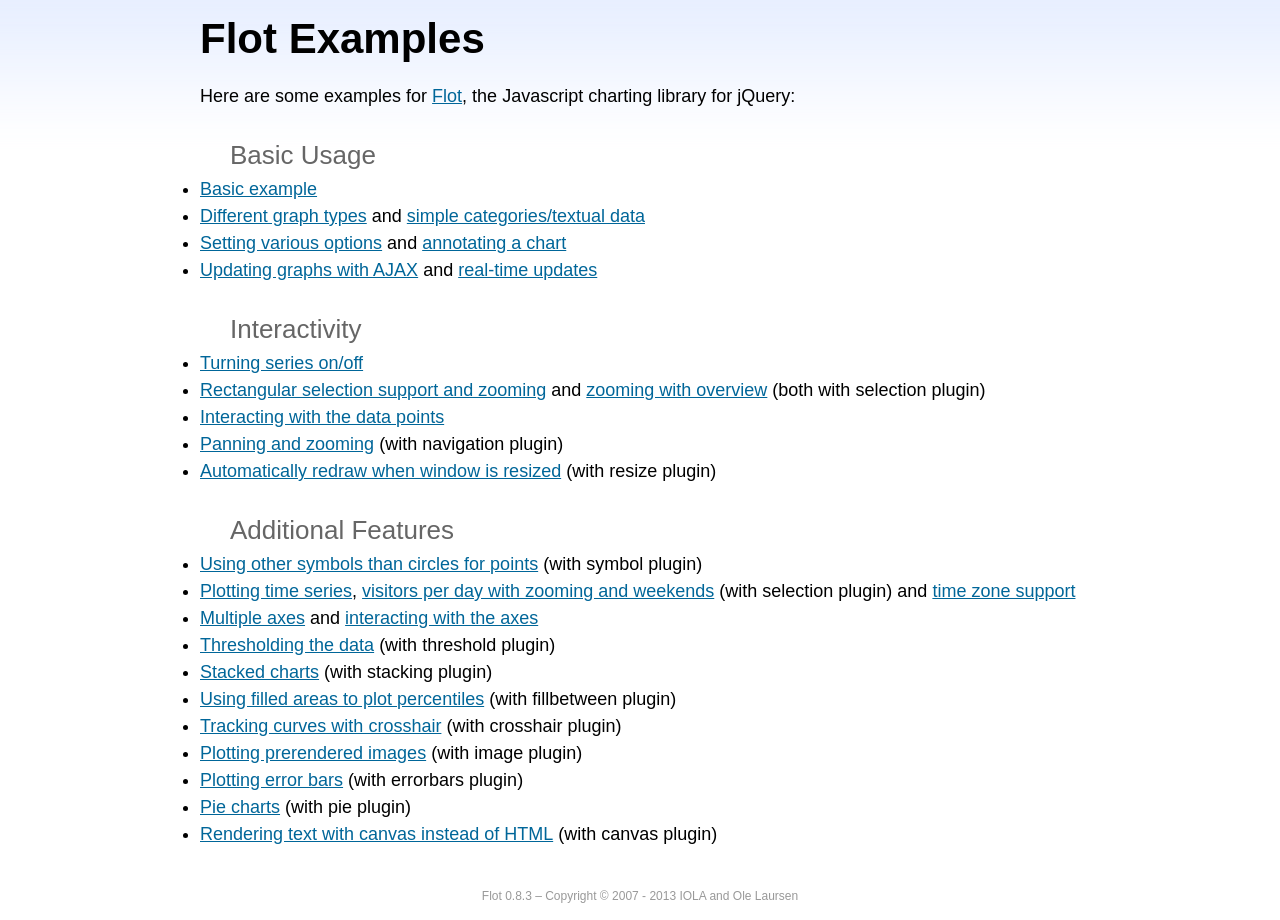
<file: src/main/webapp/res/libs/flot/examples/index.html>
<!DOCTYPE html PUBLIC "-//W3C//DTD HTML 4.01//EN" "http://www.w3.org/TR/html4/strict.dtd">
<html>
<head>
	<meta http-equiv="Content-Type" content="text/html; charset=utf-8">
	<title>Flot Examples</title>
	<link href="examples.css" rel="stylesheet" type="text/css">
	<style>

	h3 {
		margin-top: 30px;
		margin-bottom: 5px;
	}

	</style>
	<script language="javascript" type="text/javascript" src="../jquery.js"></script>
	<script language="javascript" type="text/javascript" src="../jquery.flot.js"></script>
	<script type="text/javascript">

	$(function() {

		// Add the Flot version string to the footer

		$("#footer").prepend("Flot " + $.plot.version + " &ndash; ");
	});

	</script>
</head>
<body>

	<div id="header">
		<h2>Flot Examples</h2>
	</div>

	<div id="content">

		<p>Here are some examples for <a href="http://www.flotcharts.org">Flot</a>, the Javascript charting library for jQuery:</p>

		<h3>Basic Usage</h3>

		<ul>
			<li><a href="basic-usage/index.html">Basic example</a></li>
			<li><a href="series-types/index.html">Different graph types</a> and <a href="categories/index.html">simple categories/textual data</a></li>
			<li><a href="basic-options/index.html">Setting various options</a> and <a href="annotating/index.html">annotating a chart</a></li>
			<li><a href="ajax/index.html">Updating graphs with AJAX</a> and <a href="realtime/index.html">real-time updates</a></li>
		</ul>

		<h3>Interactivity</h3>

		<ul>
			<li><a href="series-toggle/index.html">Turning series on/off</a></li>
			<li><a href="selection/index.html">Rectangular selection support and zooming</a> and <a href="zooming/index.html">zooming with overview</a> (both with selection plugin)</li>
			<li><a href="interacting/index.html">Interacting with the data points</a></li>
			<li><a href="navigate/index.html">Panning and zooming</a> (with navigation plugin)</li>
			<li><a href="resize/index.html">Automatically redraw when window is resized</a> (with resize plugin)</li>
		</ul>

		<h3>Additional Features</h3>

		<ul>
			<li><a href="symbols/index.html">Using other symbols than circles for points</a> (with symbol plugin)</li>
			<li><a href="axes-time/index.html">Plotting time series</a>, <a href="visitors/index.html">visitors per day with zooming and weekends</a> (with selection plugin) and <a href="axes-time-zones/index.html">time zone support</a></li>
			<li><a href="axes-multiple/index.html">Multiple axes</a> and <a href="axes-interacting/index.html">interacting with the axes</a></li>
			<li><a href="threshold/index.html">Thresholding the data</a> (with threshold plugin)</li>
			<li><a href="stacking/index.html">Stacked charts</a> (with stacking plugin)</li>
			<li><a href="percentiles/index.html">Using filled areas to plot percentiles</a> (with fillbetween plugin)</li>
			<li><a href="tracking/index.html">Tracking curves with crosshair</a> (with crosshair plugin)</li>
			<li><a href="image/index.html">Plotting prerendered images</a> (with image plugin)</li>
			<li><a href="series-errorbars/index.html">Plotting error bars</a> (with errorbars plugin)</li>
			<li><a href="series-pie/index.html">Pie charts</a> (with pie plugin)</li>
			<li><a href="canvas/index.html">Rendering text with canvas instead of HTML</a> (with canvas plugin)</li>
		</ul>

	</div>

	<div id="footer">
		Copyright &copy; 2007 - 2013 IOLA and Ole Laursen
	</div>

</body>
</html>
</file>
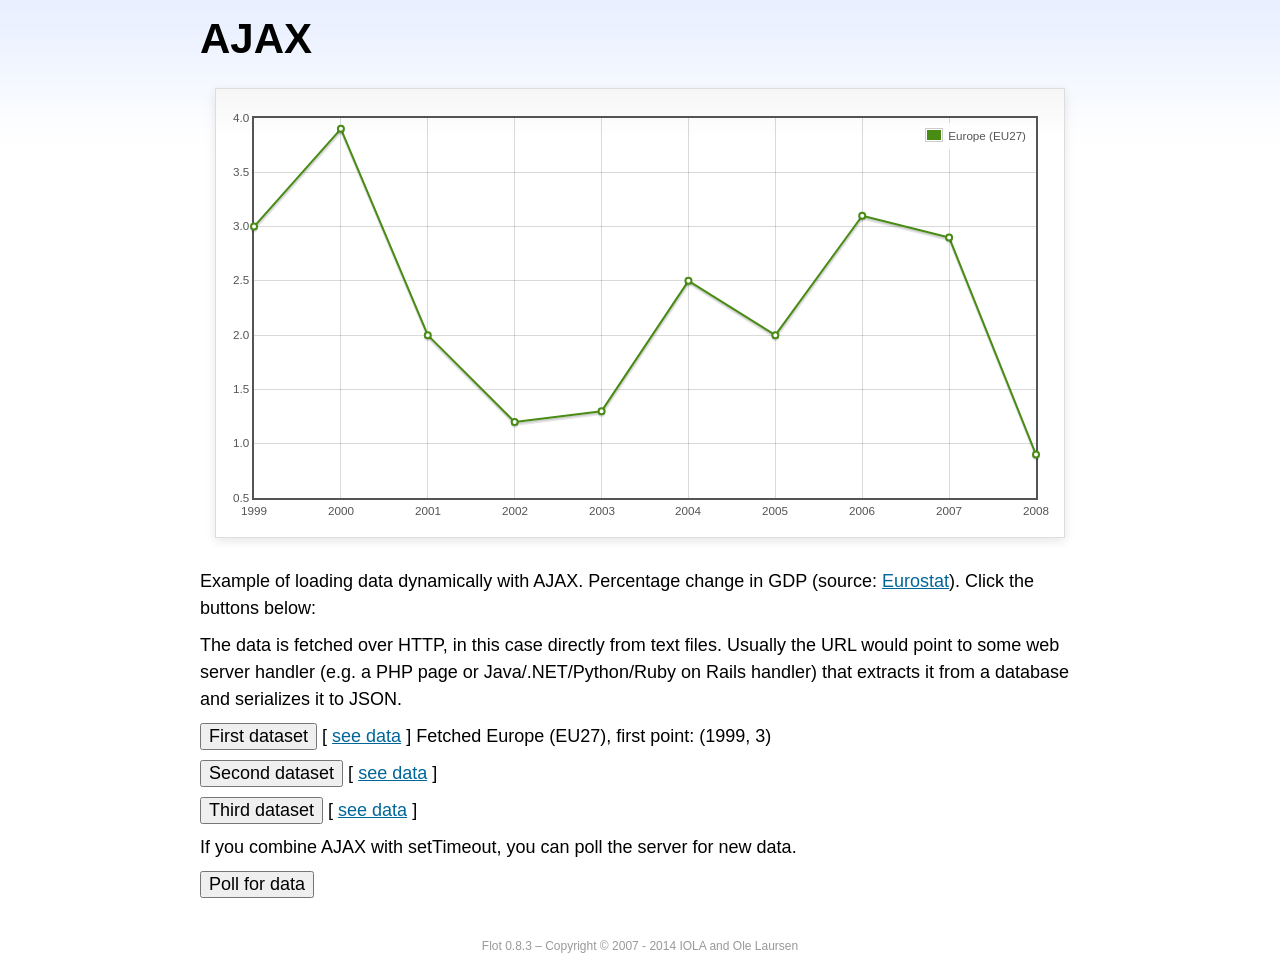
<file: src/main/webapp/res/libs/flot/examples/ajax/index.html>
<!DOCTYPE html PUBLIC "-//W3C//DTD HTML 4.01//EN" "http://www.w3.org/TR/html4/strict.dtd">
<html>
<head>
	<meta http-equiv="Content-Type" content="text/html; charset=utf-8">
	<title>Flot Examples: AJAX</title>
	<link href="../examples.css" rel="stylesheet" type="text/css">
	<!--[if lte IE 8]><script language="javascript" type="text/javascript" src="../../excanvas.min.js"></script><![endif]-->
	<script language="javascript" type="text/javascript" src="../../jquery.js"></script>
	<script language="javascript" type="text/javascript" src="../../jquery.flot.js"></script>
	<script type="text/javascript">

	$(function() {

		var options = {
			lines: {
				show: true
			},
			points: {
				show: true
			},
			xaxis: {
				tickDecimals: 0,
				tickSize: 1
			}
		};

		var data = [];

		$.plot("#placeholder", data, options);

		// Fetch one series, adding to what we already have

		var alreadyFetched = {};

		$("button.fetchSeries").click(function () {

			var button = $(this);

			// Find the URL in the link right next to us, then fetch the data

			var dataurl = button.siblings("a").attr("href");

			function onDataReceived(series) {

				// Extract the first coordinate pair; jQuery has parsed it, so
				// the data is now just an ordinary JavaScript object

				var firstcoordinate = "(" + series.data[0][0] + ", " + series.data[0][1] + ")";
				button.siblings("span").text("Fetched " + series.label + ", first point: " + firstcoordinate);

				// Push the new data onto our existing data array

				if (!alreadyFetched[series.label]) {
					alreadyFetched[series.label] = true;
					data.push(series);
				}

				$.plot("#placeholder", data, options);
			}

			$.ajax({
				url: dataurl,
				type: "GET",
				dataType: "json",
				success: onDataReceived
			});
		});

		// Initiate a recurring data update

		$("button.dataUpdate").click(function () {

			data = [];
			alreadyFetched = {};

			$.plot("#placeholder", data, options);

			var iteration = 0;

			function fetchData() {

				++iteration;

				function onDataReceived(series) {

					// Load all the data in one pass; if we only got partial
					// data we could merge it with what we already have.

					data = [ series ];
					$.plot("#placeholder", data, options);
				}

				// Normally we call the same URL - a script connected to a
				// database - but in this case we only have static example
				// files, so we need to modify the URL.

				$.ajax({
					url: "data-eu-gdp-growth-" + iteration + ".json",
					type: "GET",
					dataType: "json",
					success: onDataReceived
				});

				if (iteration < 5) {
					setTimeout(fetchData, 1000);
				} else {
					data = [];
					alreadyFetched = {};
				}
			}

			setTimeout(fetchData, 1000);
		});

		// Load the first series by default, so we don't have an empty plot

		$("button.fetchSeries:first").click();

		// Add the Flot version string to the footer

		$("#footer").prepend("Flot " + $.plot.version + " &ndash; ");
	});

	</script>
</head>
<body>

	<div id="header">
		<h2>AJAX</h2>
	</div>

	<div id="content">

		<div class="demo-container">
			<div id="placeholder" class="demo-placeholder"></div>
		</div>

		<p>Example of loading data dynamically with AJAX. Percentage change in GDP (source: <a href="http://epp.eurostat.ec.europa.eu/tgm/table.do?tab=table&init=1&plugin=1&language=en&pcode=tsieb020">Eurostat</a>). Click the buttons below:</p>

		<p>The data is fetched over HTTP, in this case directly from text files. Usually the URL would point to some web server handler (e.g. a PHP page or Java/.NET/Python/Ruby on Rails handler) that extracts it from a database and serializes it to JSON.</p>

		<p>
			<button class="fetchSeries">First dataset</button>
			[ <a href="data-eu-gdp-growth.json">see data</a> ]
			<span></span>
		</p>

		<p>
			<button class="fetchSeries">Second dataset</button>
			[ <a href="data-japan-gdp-growth.json">see data</a> ]
			<span></span>
		</p>

		<p>
			<button class="fetchSeries">Third dataset</button>
			[ <a href="data-usa-gdp-growth.json">see data</a> ]
			<span></span>
		</p>

		<p>If you combine AJAX with setTimeout, you can poll the server for new data.</p>

		<p>
			<button class="dataUpdate">Poll for data</button>
		</p>

	</div>

	<div id="footer">
		Copyright &copy; 2007 - 2014 IOLA and Ole Laursen
	</div>

</body>
</html>
</file>
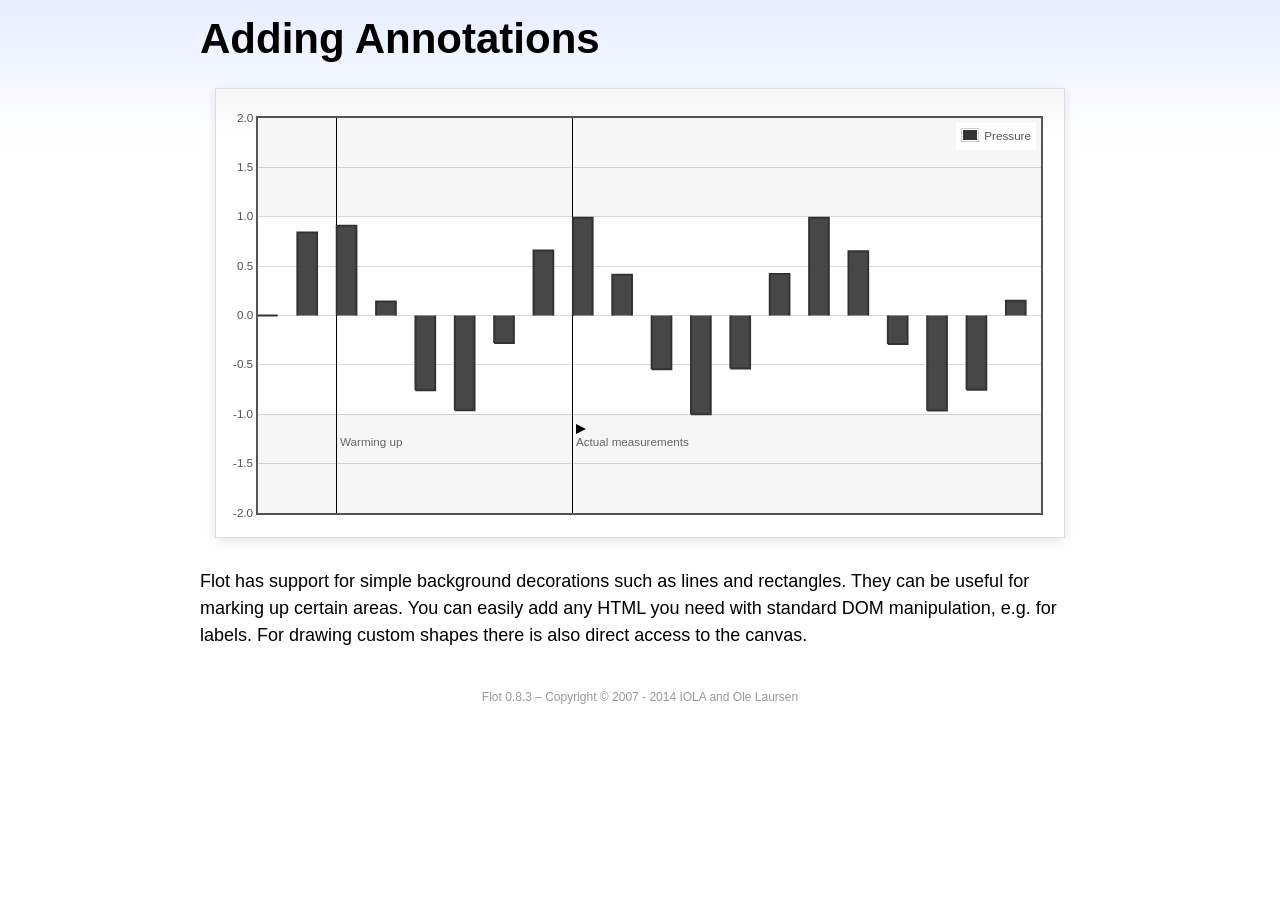
<file: src/main/webapp/res/libs/flot/examples/annotating/index.html>
<!DOCTYPE html PUBLIC "-//W3C//DTD HTML 4.01//EN" "http://www.w3.org/TR/html4/strict.dtd">
<html>
<head>
	<meta http-equiv="Content-Type" content="text/html; charset=utf-8">
	<title>Flot Examples: Adding Annotations</title>
	<link href="../examples.css" rel="stylesheet" type="text/css">
	<!--[if lte IE 8]><script language="javascript" type="text/javascript" src="../../excanvas.min.js"></script><![endif]-->
	<script language="javascript" type="text/javascript" src="../../jquery.js"></script>
	<script language="javascript" type="text/javascript" src="../../jquery.flot.js"></script>
	<script type="text/javascript">

	$(function() {

		var d1 = [];
		for (var i = 0; i < 20; ++i) {
			d1.push([i, Math.sin(i)]);
		}

		var data = [{ data: d1, label: "Pressure", color: "#333" }];

		var markings = [
			{ color: "#f6f6f6", yaxis: { from: 1 } },
			{ color: "#f6f6f6", yaxis: { to: -1 } },
			{ color: "#000", lineWidth: 1, xaxis: { from: 2, to: 2 } },
			{ color: "#000", lineWidth: 1, xaxis: { from: 8, to: 8 } }
		];

		var placeholder = $("#placeholder");

		var plot = $.plot(placeholder, data, {
			bars: { show: true, barWidth: 0.5, fill: 0.9 },
			xaxis: { ticks: [], autoscaleMargin: 0.02 },
			yaxis: { min: -2, max: 2 },
			grid: { markings: markings }
		});

		var o = plot.pointOffset({ x: 2, y: -1.2});

		// Append it to the placeholder that Flot already uses for positioning

		placeholder.append("<div style='position:absolute;left:" + (o.left + 4) + "px;top:" + o.top + "px;color:#666;font-size:smaller'>Warming up</div>");

		o = plot.pointOffset({ x: 8, y: -1.2});
		placeholder.append("<div style='position:absolute;left:" + (o.left + 4) + "px;top:" + o.top + "px;color:#666;font-size:smaller'>Actual measurements</div>");

		// Draw a little arrow on top of the last label to demonstrate canvas
		// drawing

		var ctx = plot.getCanvas().getContext("2d");
		ctx.beginPath();
		o.left += 4;
		ctx.moveTo(o.left, o.top);
		ctx.lineTo(o.left, o.top - 10);
		ctx.lineTo(o.left + 10, o.top - 5);
		ctx.lineTo(o.left, o.top);
		ctx.fillStyle = "#000";
		ctx.fill();

		// Add the Flot version string to the footer

		$("#footer").prepend("Flot " + $.plot.version + " &ndash; ");
	});

	</script>
</head>
<body>

	<div id="header">
		<h2>Adding Annotations</h2>
	</div>

	<div id="content">

		<div class="demo-container">
			<div id="placeholder" class="demo-placeholder"></div>
		</div>

		<p>Flot has support for simple background decorations such as lines and rectangles. They can be useful for marking up certain areas. You can easily add any HTML you need with standard DOM manipulation, e.g. for labels. For drawing custom shapes there is also direct access to the canvas.</p>

	</div>

	<div id="footer">
		Copyright &copy; 2007 - 2014 IOLA and Ole Laursen
	</div>

</body>
</html>
</file>
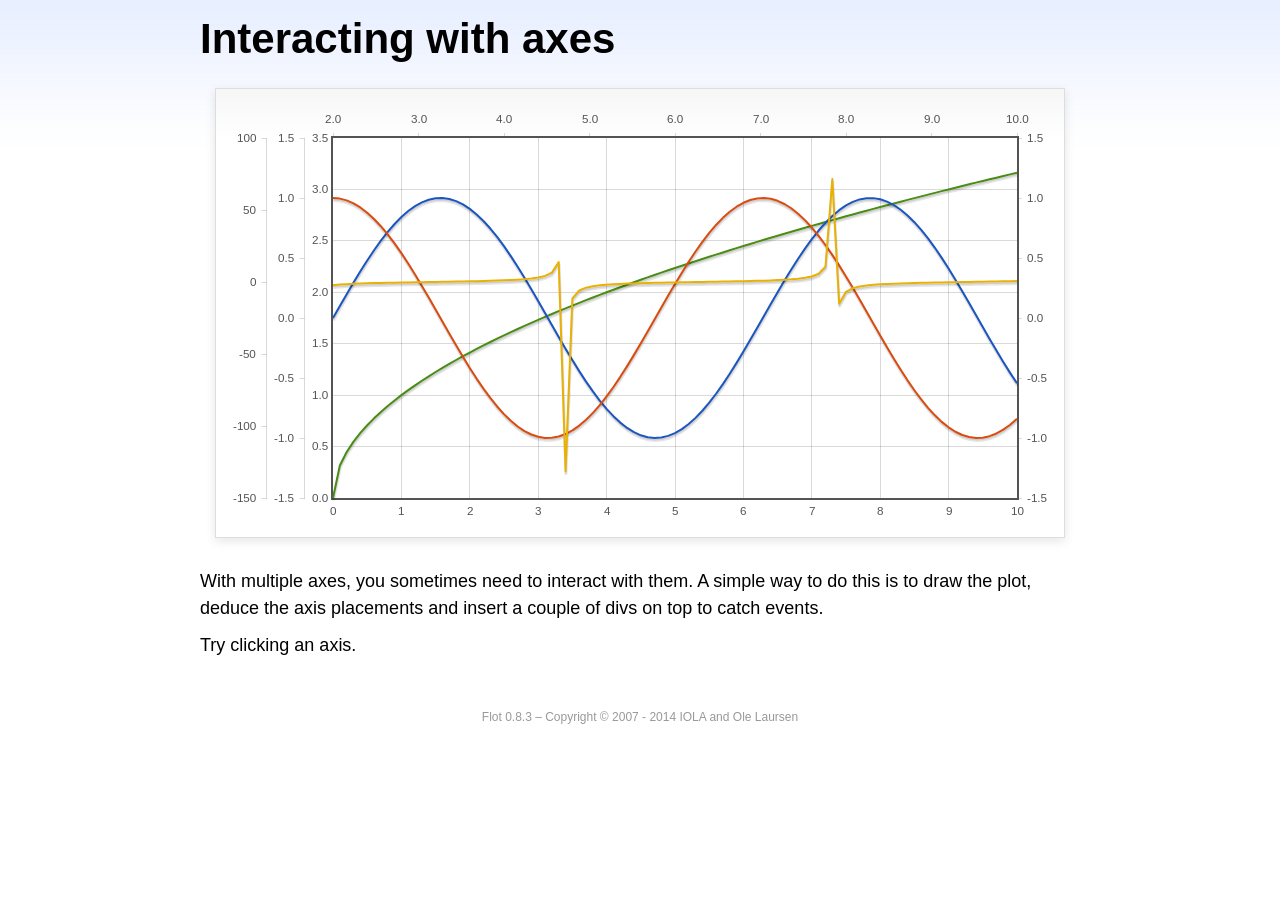
<file: src/main/webapp/res/libs/flot/examples/axes-interacting/index.html>
<!DOCTYPE html PUBLIC "-//W3C//DTD HTML 4.01//EN" "http://www.w3.org/TR/html4/strict.dtd">
<html>
<head>
	<meta http-equiv="Content-Type" content="text/html; charset=utf-8">
	<title>Flot Examples: Interacting with axes</title>
	<link href="../examples.css" rel="stylesheet" type="text/css">
	<!--[if lte IE 8]><script language="javascript" type="text/javascript" src="../../excanvas.min.js"></script><![endif]-->
	<script language="javascript" type="text/javascript" src="../../jquery.js"></script>
	<script language="javascript" type="text/javascript" src="../../jquery.flot.js"></script>
	<script type="text/javascript">

	$(function() {

		function generate(start, end, fn) {
			var res = [];
			for (var i = 0; i <= 100; ++i) {
				var x = start + i / 100 * (end - start);
				res.push([x, fn(x)]);
			}
			return res;
		}

		var data = [
			{ data: generate(0, 10, function (x) { return Math.sqrt(x);}), xaxis: 1, yaxis:1 },
			{ data: generate(0, 10, function (x) { return Math.sin(x);}), xaxis: 1, yaxis:2 },
			{ data: generate(0, 10, function (x) { return Math.cos(x);}), xaxis: 1, yaxis:3 },
			{ data: generate(2, 10, function (x) { return Math.tan(x);}), xaxis: 2, yaxis: 4 }
		];

		var plot = $.plot("#placeholder", data, {
			xaxes: [
				{ position: 'bottom' },
				{ position: 'top'}
			],
			yaxes: [
				{ position: 'left' },
				{ position: 'left' },
				{ position: 'right' },
				{ position: 'left' }
			]
		});

		// Create a div for each axis

		$.each(plot.getAxes(), function (i, axis) {
			if (!axis.show)
				return;

			var box = axis.box;

			$("<div class='axisTarget' style='position:absolute; left:" + box.left + "px; top:" + box.top + "px; width:" + box.width +  "px; height:" + box.height + "px'></div>")
				.data("axis.direction", axis.direction)
				.data("axis.n", axis.n)
				.css({ backgroundColor: "#f00", opacity: 0, cursor: "pointer" })
				.appendTo(plot.getPlaceholder())
				.hover(
					function () { $(this).css({ opacity: 0.10 }) },
					function () { $(this).css({ opacity: 0 }) }
				)
				.click(function () {
					$("#click").text("You clicked the " + axis.direction + axis.n + "axis!")
				});
		});

		// Add the Flot version string to the footer

		$("#footer").prepend("Flot " + $.plot.version + " &ndash; ");
	});

	</script>
</head>
<body>

	<div id="header">
		<h2>Interacting with axes</h2>
	</div>

	<div id="content">

		<div class="demo-container">
			<div id="placeholder" class="demo-placeholder"></div>
		</div>

		<p>With multiple axes, you sometimes need to interact with them. A simple way to do this is to draw the plot, deduce the axis placements and insert a couple of divs on top to catch events.</p>

		<p>Try clicking an axis.</p>

		<p id="click"></p>

	</div>

	<div id="footer">
		Copyright &copy; 2007 - 2014 IOLA and Ole Laursen
	</div>

</body>
</html>
</file>
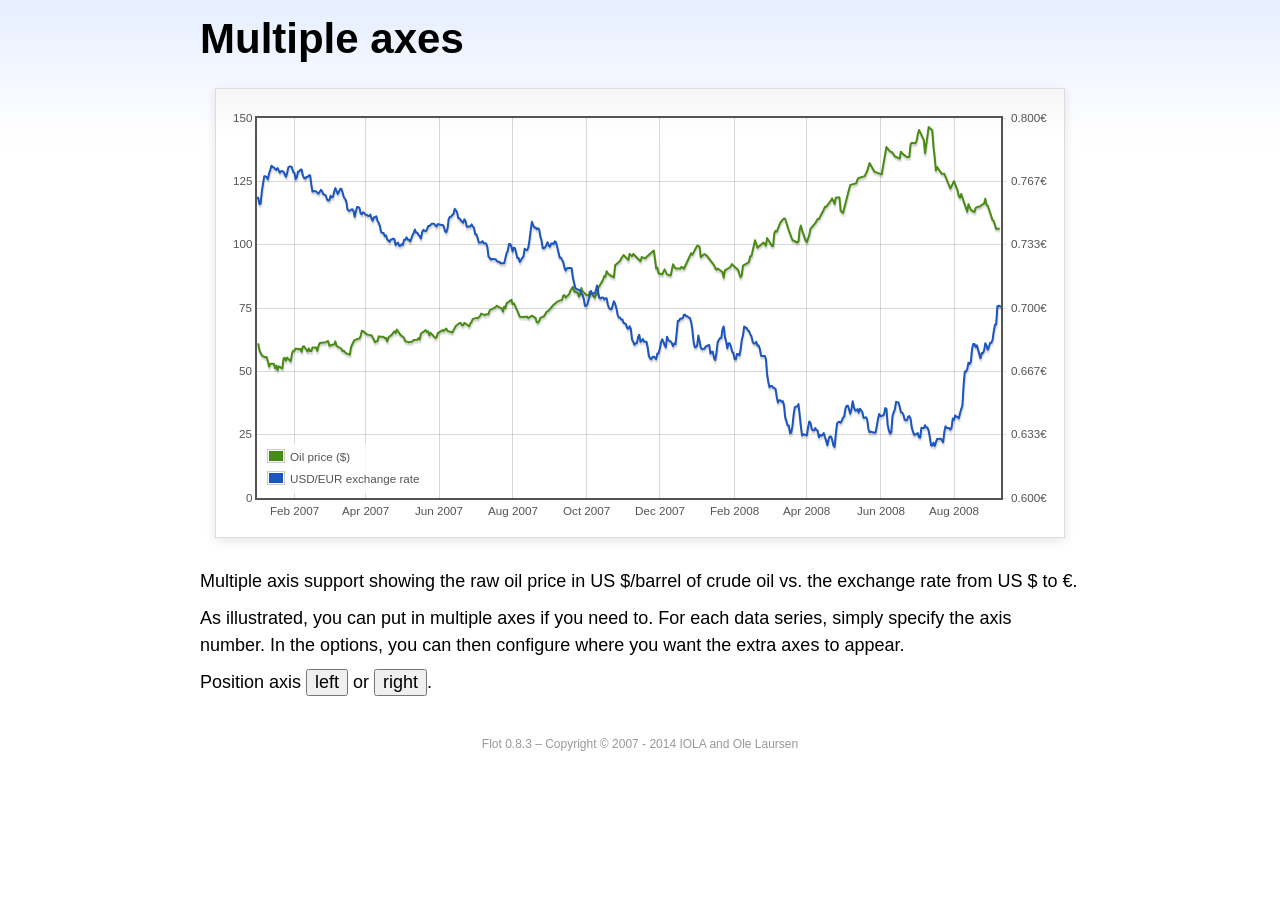
<file: src/main/webapp/res/libs/flot/examples/axes-multiple/index.html>
<!DOCTYPE html PUBLIC "-//W3C//DTD HTML 4.01//EN" "http://www.w3.org/TR/html4/strict.dtd">
<html>
<head>
	<meta http-equiv="Content-Type" content="text/html; charset=utf-8">
	<title>Flot Examples: Multiple Axes</title>
	<link href="../examples.css" rel="stylesheet" type="text/css">
	<!--[if lte IE 8]><script language="javascript" type="text/javascript" src="../../excanvas.min.js"></script><![endif]-->
	<script language="javascript" type="text/javascript" src="../../jquery.js"></script>
	<script language="javascript" type="text/javascript" src="../../jquery.flot.js"></script>
	<script language="javascript" type="text/javascript" src="../../jquery.flot.time.js"></script>
	<script type="text/javascript">

	$(function() {

		var oilprices = [[1167692400000,61.05], [1167778800000,58.32], [1167865200000,57.35], [1167951600000,56.31], [1168210800000,55.55], [1168297200000,55.64], [1168383600000,54.02], [1168470000000,51.88], [1168556400000,52.99], [1168815600000,52.99], [1168902000000,51.21], [1168988400000,52.24], [1169074800000,50.48], [1169161200000,51.99], [1169420400000,51.13], [1169506800000,55.04], [1169593200000,55.37], [1169679600000,54.23], [1169766000000,55.42], [1170025200000,54.01], [1170111600000,56.97], [1170198000000,58.14], [1170284400000,58.14], [1170370800000,59.02], [1170630000000,58.74], [1170716400000,58.88], [1170802800000,57.71], [1170889200000,59.71], [1170975600000,59.89], [1171234800000,57.81], [1171321200000,59.06], [1171407600000,58.00], [1171494000000,57.99], [1171580400000,59.39], [1171839600000,59.39], [1171926000000,58.07], [1172012400000,60.07], [1172098800000,61.14], [1172444400000,61.39], [1172530800000,61.46], [1172617200000,61.79], [1172703600000,62.00], [1172790000000,60.07], [1173135600000,60.69], [1173222000000,61.82], [1173308400000,60.05], [1173654000000,58.91], [1173740400000,57.93], [1173826800000,58.16], [1173913200000,57.55], [1173999600000,57.11], [1174258800000,56.59], [1174345200000,59.61], [1174518000000,61.69], [1174604400000,62.28], [1174860000000,62.91], [1174946400000,62.93], [1175032800000,64.03], [1175119200000,66.03], [1175205600000,65.87], [1175464800000,64.64], [1175637600000,64.38], [1175724000000,64.28], [1175810400000,64.28], [1176069600000,61.51], [1176156000000,61.89], [1176242400000,62.01], [1176328800000,63.85], [1176415200000,63.63], [1176674400000,63.61], [1176760800000,63.10], [1176847200000,63.13], [1176933600000,61.83], [1177020000000,63.38], [1177279200000,64.58], [1177452000000,65.84], [1177538400000,65.06], [1177624800000,66.46], [1177884000000,64.40], [1178056800000,63.68], [1178143200000,63.19], [1178229600000,61.93], [1178488800000,61.47], [1178575200000,61.55], [1178748000000,61.81], [1178834400000,62.37], [1179093600000,62.46], [1179180000000,63.17], [1179266400000,62.55], [1179352800000,64.94], [1179698400000,66.27], [1179784800000,65.50], [1179871200000,65.77], [1179957600000,64.18], [1180044000000,65.20], [1180389600000,63.15], [1180476000000,63.49], [1180562400000,65.08], [1180908000000,66.30], [1180994400000,65.96], [1181167200000,66.93], [1181253600000,65.98], [1181599200000,65.35], [1181685600000,66.26], [1181858400000,68.00], [1182117600000,69.09], [1182204000000,69.10], [1182290400000,68.19], [1182376800000,68.19], [1182463200000,69.14], [1182722400000,68.19], [1182808800000,67.77], [1182895200000,68.97], [1182981600000,69.57], [1183068000000,70.68], [1183327200000,71.09], [1183413600000,70.92], [1183586400000,71.81], [1183672800000,72.81], [1183932000000,72.19], [1184018400000,72.56], [1184191200000,72.50], [1184277600000,74.15], [1184623200000,75.05], [1184796000000,75.92], [1184882400000,75.57], [1185141600000,74.89], [1185228000000,73.56], [1185314400000,75.57], [1185400800000,74.95], [1185487200000,76.83], [1185832800000,78.21], [1185919200000,76.53], [1186005600000,76.86], [1186092000000,76.00], [1186437600000,71.59], [1186696800000,71.47], [1186956000000,71.62], [1187042400000,71.00], [1187301600000,71.98], [1187560800000,71.12], [1187647200000,69.47], [1187733600000,69.26], [1187820000000,69.83], [1187906400000,71.09], [1188165600000,71.73], [1188338400000,73.36], [1188511200000,74.04], [1188856800000,76.30], [1189116000000,77.49], [1189461600000,78.23], [1189548000000,79.91], [1189634400000,80.09], [1189720800000,79.10], [1189980000000,80.57], [1190066400000,81.93], [1190239200000,83.32], [1190325600000,81.62], [1190584800000,80.95], [1190671200000,79.53], [1190757600000,80.30], [1190844000000,82.88], [1190930400000,81.66], [1191189600000,80.24], [1191276000000,80.05], [1191362400000,79.94], [1191448800000,81.44], [1191535200000,81.22], [1191794400000,79.02], [1191880800000,80.26], [1191967200000,80.30], [1192053600000,83.08], [1192140000000,83.69], [1192399200000,86.13], [1192485600000,87.61], [1192572000000,87.40], [1192658400000,89.47], [1192744800000,88.60], [1193004000000,87.56], [1193090400000,87.56], [1193176800000,87.10], [1193263200000,91.86], [1193612400000,93.53], [1193698800000,94.53], [1193871600000,95.93], [1194217200000,93.98], [1194303600000,96.37], [1194476400000,95.46], [1194562800000,96.32], [1195081200000,93.43], [1195167600000,95.10], [1195426800000,94.64], [1195513200000,95.10], [1196031600000,97.70], [1196118000000,94.42], [1196204400000,90.62], [1196290800000,91.01], [1196377200000,88.71], [1196636400000,88.32], [1196809200000,90.23], [1196982000000,88.28], [1197241200000,87.86], [1197327600000,90.02], [1197414000000,92.25], [1197586800000,90.63], [1197846000000,90.63], [1197932400000,90.49], [1198018800000,91.24], [1198105200000,91.06], [1198191600000,90.49], [1198710000000,96.62], [1198796400000,96.00], [1199142000000,99.62], [1199314800000,99.18], [1199401200000,95.09], [1199660400000,96.33], [1199833200000,95.67], [1200351600000,91.90], [1200438000000,90.84], [1200524400000,90.13], [1200610800000,90.57], [1200956400000,89.21], [1201042800000,86.99], [1201129200000,89.85], [1201474800000,90.99], [1201561200000,91.64], [1201647600000,92.33], [1201734000000,91.75], [1202079600000,90.02], [1202166000000,88.41], [1202252400000,87.14], [1202338800000,88.11], [1202425200000,91.77], [1202770800000,92.78], [1202857200000,93.27], [1202943600000,95.46], [1203030000000,95.46], [1203289200000,101.74], [1203462000000,98.81], [1203894000000,100.88], [1204066800000,99.64], [1204153200000,102.59], [1204239600000,101.84], [1204498800000,99.52], [1204585200000,99.52], [1204671600000,104.52], [1204758000000,105.47], [1204844400000,105.15], [1205103600000,108.75], [1205276400000,109.92], [1205362800000,110.33], [1205449200000,110.21], [1205708400000,105.68], [1205967600000,101.84], [1206313200000,100.86], [1206399600000,101.22], [1206486000000,105.90], [1206572400000,107.58], [1206658800000,105.62], [1206914400000,101.58], [1207000800000,100.98], [1207173600000,103.83], [1207260000000,106.23], [1207605600000,108.50], [1207778400000,110.11], [1207864800000,110.14], [1208210400000,113.79], [1208296800000,114.93], [1208383200000,114.86], [1208728800000,117.48], [1208815200000,118.30], [1208988000000,116.06], [1209074400000,118.52], [1209333600000,118.75], [1209420000000,113.46], [1209592800000,112.52], [1210024800000,121.84], [1210111200000,123.53], [1210197600000,123.69], [1210543200000,124.23], [1210629600000,125.80], [1210716000000,126.29], [1211148000000,127.05], [1211320800000,129.07], [1211493600000,132.19], [1211839200000,128.85], [1212357600000,127.76], [1212703200000,138.54], [1212962400000,136.80], [1213135200000,136.38], [1213308000000,134.86], [1213653600000,134.01], [1213740000000,136.68], [1213912800000,135.65], [1214172000000,134.62], [1214258400000,134.62], [1214344800000,134.62], [1214431200000,139.64], [1214517600000,140.21], [1214776800000,140.00], [1214863200000,140.97], [1214949600000,143.57], [1215036000000,145.29], [1215381600000,141.37], [1215468000000,136.04], [1215727200000,146.40], [1215986400000,145.18], [1216072800000,138.74], [1216159200000,134.60], [1216245600000,129.29], [1216332000000,130.65], [1216677600000,127.95], [1216850400000,127.95], [1217282400000,122.19], [1217455200000,124.08], [1217541600000,125.10], [1217800800000,121.41], [1217887200000,119.17], [1217973600000,118.58], [1218060000000,120.02], [1218405600000,114.45], [1218492000000,113.01], [1218578400000,116.00], [1218751200000,113.77], [1219010400000,112.87], [1219096800000,114.53], [1219269600000,114.98], [1219356000000,114.98], [1219701600000,116.27], [1219788000000,118.15], [1219874400000,115.59], [1219960800000,115.46], [1220306400000,109.71], [1220392800000,109.35], [1220565600000,106.23], [1220824800000,106.34]];

		var exchangerates = [[1167606000000,0.7580], [1167692400000,0.7580], [1167778800000,0.75470], [1167865200000,0.75490], [1167951600000,0.76130], [1168038000000,0.76550], [1168124400000,0.76930], [1168210800000,0.76940], [1168297200000,0.76880], [1168383600000,0.76780], [1168470000000,0.77080], [1168556400000,0.77270], [1168642800000,0.77490], [1168729200000,0.77410], [1168815600000,0.77410], [1168902000000,0.77320], [1168988400000,0.77270], [1169074800000,0.77370], [1169161200000,0.77240], [1169247600000,0.77120], [1169334000000,0.7720], [1169420400000,0.77210], [1169506800000,0.77170], [1169593200000,0.77040], [1169679600000,0.7690], [1169766000000,0.77110], [1169852400000,0.7740], [1169938800000,0.77450], [1170025200000,0.77450], [1170111600000,0.7740], [1170198000000,0.77160], [1170284400000,0.77130], [1170370800000,0.76780], [1170457200000,0.76880], [1170543600000,0.77180], [1170630000000,0.77180], [1170716400000,0.77280], [1170802800000,0.77290], [1170889200000,0.76980], [1170975600000,0.76850], [1171062000000,0.76810], [1171148400000,0.7690], [1171234800000,0.7690], [1171321200000,0.76980], [1171407600000,0.76990], [1171494000000,0.76510], [1171580400000,0.76130], [1171666800000,0.76160], [1171753200000,0.76140], [1171839600000,0.76140], [1171926000000,0.76070], [1172012400000,0.76020], [1172098800000,0.76110], [1172185200000,0.76220], [1172271600000,0.76150], [1172358000000,0.75980], [1172444400000,0.75980], [1172530800000,0.75920], [1172617200000,0.75730], [1172703600000,0.75660], [1172790000000,0.75670], [1172876400000,0.75910], [1172962800000,0.75820], [1173049200000,0.75850], [1173135600000,0.76130], [1173222000000,0.76310], [1173308400000,0.76150], [1173394800000,0.760], [1173481200000,0.76130], [1173567600000,0.76270], [1173654000000,0.76270], [1173740400000,0.76080], [1173826800000,0.75830], [1173913200000,0.75750], [1173999600000,0.75620], [1174086000000,0.7520], [1174172400000,0.75120], [1174258800000,0.75120], [1174345200000,0.75170], [1174431600000,0.7520], [1174518000000,0.75110], [1174604400000,0.7480], [1174690800000,0.75090], [1174777200000,0.75310], [1174860000000,0.75310], [1174946400000,0.75270], [1175032800000,0.74980], [1175119200000,0.74930], [1175205600000,0.75040], [1175292000000,0.750], [1175378400000,0.74910], [1175464800000,0.74910], [1175551200000,0.74850], [1175637600000,0.74840], [1175724000000,0.74920], [1175810400000,0.74710], [1175896800000,0.74590], [1175983200000,0.74770], [1176069600000,0.74770], [1176156000000,0.74830], [1176242400000,0.74580], [1176328800000,0.74480], [1176415200000,0.7430], [1176501600000,0.73990], [1176588000000,0.73950], [1176674400000,0.73950], [1176760800000,0.73780], [1176847200000,0.73820], [1176933600000,0.73620], [1177020000000,0.73550], [1177106400000,0.73480], [1177192800000,0.73610], [1177279200000,0.73610], [1177365600000,0.73650], [1177452000000,0.73620], [1177538400000,0.73310], [1177624800000,0.73390], [1177711200000,0.73440], [1177797600000,0.73270], [1177884000000,0.73270], [1177970400000,0.73360], [1178056800000,0.73330], [1178143200000,0.73590], [1178229600000,0.73590], [1178316000000,0.73720], [1178402400000,0.7360], [1178488800000,0.7360], [1178575200000,0.7350], [1178661600000,0.73650], [1178748000000,0.73840], [1178834400000,0.73950], [1178920800000,0.74130], [1179007200000,0.73970], [1179093600000,0.73960], [1179180000000,0.73850], [1179266400000,0.73780], [1179352800000,0.73660], [1179439200000,0.740], [1179525600000,0.74110], [1179612000000,0.74060], [1179698400000,0.74050], [1179784800000,0.74140], [1179871200000,0.74310], [1179957600000,0.74310], [1180044000000,0.74380], [1180130400000,0.74430], [1180216800000,0.74430], [1180303200000,0.74430], [1180389600000,0.74340], [1180476000000,0.74290], [1180562400000,0.74420], [1180648800000,0.7440], [1180735200000,0.74390], [1180821600000,0.74370], [1180908000000,0.74370], [1180994400000,0.74290], [1181080800000,0.74030], [1181167200000,0.73990], [1181253600000,0.74180], [1181340000000,0.74680], [1181426400000,0.7480], [1181512800000,0.7480], [1181599200000,0.7490], [1181685600000,0.74940], [1181772000000,0.75220], [1181858400000,0.75150], [1181944800000,0.75020], [1182031200000,0.74720], [1182117600000,0.74720], [1182204000000,0.74620], [1182290400000,0.74550], [1182376800000,0.74490], [1182463200000,0.74670], [1182549600000,0.74580], [1182636000000,0.74270], [1182722400000,0.74270], [1182808800000,0.7430], [1182895200000,0.74290], [1182981600000,0.7440], [1183068000000,0.7430], [1183154400000,0.74220], [1183240800000,0.73880], [1183327200000,0.73880], [1183413600000,0.73690], [1183500000000,0.73450], [1183586400000,0.73450], [1183672800000,0.73450], [1183759200000,0.73520], [1183845600000,0.73410], [1183932000000,0.73410], [1184018400000,0.7340], [1184104800000,0.73240], [1184191200000,0.72720], [1184277600000,0.72640], [1184364000000,0.72550], [1184450400000,0.72580], [1184536800000,0.72580], [1184623200000,0.72560], [1184709600000,0.72570], [1184796000000,0.72470], [1184882400000,0.72430], [1184968800000,0.72440], [1185055200000,0.72350], [1185141600000,0.72350], [1185228000000,0.72350], [1185314400000,0.72350], [1185400800000,0.72620], [1185487200000,0.72880], [1185573600000,0.73010], [1185660000000,0.73370], [1185746400000,0.73370], [1185832800000,0.73240], [1185919200000,0.72970], [1186005600000,0.73170], [1186092000000,0.73150], [1186178400000,0.72880], [1186264800000,0.72630], [1186351200000,0.72630], [1186437600000,0.72420], [1186524000000,0.72530], [1186610400000,0.72640], [1186696800000,0.7270], [1186783200000,0.73120], [1186869600000,0.73050], [1186956000000,0.73050], [1187042400000,0.73180], [1187128800000,0.73580], [1187215200000,0.74090], [1187301600000,0.74540], [1187388000000,0.74370], [1187474400000,0.74240], [1187560800000,0.74240], [1187647200000,0.74150], [1187733600000,0.74190], [1187820000000,0.74140], [1187906400000,0.73770], [1187992800000,0.73550], [1188079200000,0.73150], [1188165600000,0.73150], [1188252000000,0.7320], [1188338400000,0.73320], [1188424800000,0.73460], [1188511200000,0.73280], [1188597600000,0.73230], [1188684000000,0.7340], [1188770400000,0.7340], [1188856800000,0.73360], [1188943200000,0.73510], [1189029600000,0.73460], [1189116000000,0.73210], [1189202400000,0.72940], [1189288800000,0.72660], [1189375200000,0.72660], [1189461600000,0.72540], [1189548000000,0.72420], [1189634400000,0.72130], [1189720800000,0.71970], [1189807200000,0.72090], [1189893600000,0.7210], [1189980000000,0.7210], [1190066400000,0.7210], [1190152800000,0.72090], [1190239200000,0.71590], [1190325600000,0.71330], [1190412000000,0.71050], [1190498400000,0.70990], [1190584800000,0.70990], [1190671200000,0.70930], [1190757600000,0.70930], [1190844000000,0.70760], [1190930400000,0.7070], [1191016800000,0.70490], [1191103200000,0.70120], [1191189600000,0.70110], [1191276000000,0.70190], [1191362400000,0.70460], [1191448800000,0.70630], [1191535200000,0.70890], [1191621600000,0.70770], [1191708000000,0.70770], [1191794400000,0.70770], [1191880800000,0.70910], [1191967200000,0.71180], [1192053600000,0.70790], [1192140000000,0.70530], [1192226400000,0.7050], [1192312800000,0.70550], [1192399200000,0.70550], [1192485600000,0.70450], [1192572000000,0.70510], [1192658400000,0.70510], [1192744800000,0.70170], [1192831200000,0.70], [1192917600000,0.69950], [1193004000000,0.69940], [1193090400000,0.70140], [1193176800000,0.70360], [1193263200000,0.70210], [1193349600000,0.70020], [1193436000000,0.69670], [1193522400000,0.6950], [1193612400000,0.6950], [1193698800000,0.69390], [1193785200000,0.6940], [1193871600000,0.69220], [1193958000000,0.69190], [1194044400000,0.69140], [1194130800000,0.68940], [1194217200000,0.68910], [1194303600000,0.69040], [1194390000000,0.6890], [1194476400000,0.68340], [1194562800000,0.68230], [1194649200000,0.68070], [1194735600000,0.68150], [1194822000000,0.68150], [1194908400000,0.68470], [1194994800000,0.68590], [1195081200000,0.68220], [1195167600000,0.68270], [1195254000000,0.68370], [1195340400000,0.68230], [1195426800000,0.68220], [1195513200000,0.68220], [1195599600000,0.67920], [1195686000000,0.67460], [1195772400000,0.67350], [1195858800000,0.67310], [1195945200000,0.67420], [1196031600000,0.67440], [1196118000000,0.67390], [1196204400000,0.67310], [1196290800000,0.67610], [1196377200000,0.67610], [1196463600000,0.67850], [1196550000000,0.68180], [1196636400000,0.68360], [1196722800000,0.68230], [1196809200000,0.68050], [1196895600000,0.67930], [1196982000000,0.68490], [1197068400000,0.68330], [1197154800000,0.68250], [1197241200000,0.68250], [1197327600000,0.68160], [1197414000000,0.67990], [1197500400000,0.68130], [1197586800000,0.68090], [1197673200000,0.68680], [1197759600000,0.69330], [1197846000000,0.69330], [1197932400000,0.69450], [1198018800000,0.69440], [1198105200000,0.69460], [1198191600000,0.69640], [1198278000000,0.69650], [1198364400000,0.69560], [1198450800000,0.69560], [1198537200000,0.6950], [1198623600000,0.69480], [1198710000000,0.69280], [1198796400000,0.68870], [1198882800000,0.68240], [1198969200000,0.67940], [1199055600000,0.67940], [1199142000000,0.68030], [1199228400000,0.68550], [1199314800000,0.68240], [1199401200000,0.67910], [1199487600000,0.67830], [1199574000000,0.67850], [1199660400000,0.67850], [1199746800000,0.67970], [1199833200000,0.680], [1199919600000,0.68030], [1200006000000,0.68050], [1200092400000,0.6760], [1200178800000,0.6770], [1200265200000,0.6770], [1200351600000,0.67360], [1200438000000,0.67260], [1200524400000,0.67640], [1200610800000,0.68210], [1200697200000,0.68310], [1200783600000,0.68420], [1200870000000,0.68420], [1200956400000,0.68870], [1201042800000,0.69030], [1201129200000,0.68480], [1201215600000,0.68240], [1201302000000,0.67880], [1201388400000,0.68140], [1201474800000,0.68140], [1201561200000,0.67970], [1201647600000,0.67690], [1201734000000,0.67650], [1201820400000,0.67330], [1201906800000,0.67290], [1201993200000,0.67580], [1202079600000,0.67580], [1202166000000,0.6750], [1202252400000,0.6780], [1202338800000,0.68330], [1202425200000,0.68560], [1202511600000,0.69030], [1202598000000,0.68960], [1202684400000,0.68960], [1202770800000,0.68820], [1202857200000,0.68790], [1202943600000,0.68620], [1203030000000,0.68520], [1203116400000,0.68230], [1203202800000,0.68130], [1203289200000,0.68130], [1203375600000,0.68220], [1203462000000,0.68020], [1203548400000,0.68020], [1203634800000,0.67840], [1203721200000,0.67480], [1203807600000,0.67470], [1203894000000,0.67470], [1203980400000,0.67480], [1204066800000,0.67330], [1204153200000,0.6650], [1204239600000,0.66110], [1204326000000,0.65830], [1204412400000,0.6590], [1204498800000,0.6590], [1204585200000,0.65810], [1204671600000,0.65780], [1204758000000,0.65740], [1204844400000,0.65320], [1204930800000,0.65020], [1205017200000,0.65140], [1205103600000,0.65140], [1205190000000,0.65070], [1205276400000,0.6510], [1205362800000,0.64890], [1205449200000,0.64240], [1205535600000,0.64060], [1205622000000,0.63820], [1205708400000,0.63820], [1205794800000,0.63410], [1205881200000,0.63440], [1205967600000,0.63780], [1206054000000,0.64390], [1206140400000,0.64780], [1206226800000,0.64810], [1206313200000,0.64810], [1206399600000,0.64940], [1206486000000,0.64380], [1206572400000,0.63770], [1206658800000,0.63290], [1206745200000,0.63360], [1206831600000,0.63330], [1206914400000,0.63330], [1207000800000,0.6330], [1207087200000,0.63710], [1207173600000,0.64030], [1207260000000,0.63960], [1207346400000,0.63640], [1207432800000,0.63560], [1207519200000,0.63560], [1207605600000,0.63680], [1207692000000,0.63570], [1207778400000,0.63540], [1207864800000,0.6320], [1207951200000,0.63320], [1208037600000,0.63280], [1208124000000,0.63310], [1208210400000,0.63420], [1208296800000,0.63210], [1208383200000,0.63020], [1208469600000,0.62780], [1208556000000,0.63080], [1208642400000,0.63240], [1208728800000,0.63240], [1208815200000,0.63070], [1208901600000,0.62770], [1208988000000,0.62690], [1209074400000,0.63350], [1209160800000,0.63920], [1209247200000,0.640], [1209333600000,0.64010], [1209420000000,0.63960], [1209506400000,0.64070], [1209592800000,0.64230], [1209679200000,0.64290], [1209765600000,0.64720], [1209852000000,0.64850], [1209938400000,0.64860], [1210024800000,0.64670], [1210111200000,0.64440], [1210197600000,0.64670], [1210284000000,0.65090], [1210370400000,0.64780], [1210456800000,0.64610], [1210543200000,0.64610], [1210629600000,0.64680], [1210716000000,0.64490], [1210802400000,0.6470], [1210888800000,0.64610], [1210975200000,0.64520], [1211061600000,0.64220], [1211148000000,0.64220], [1211234400000,0.64250], [1211320800000,0.64140], [1211407200000,0.63660], [1211493600000,0.63460], [1211580000000,0.6350], [1211666400000,0.63460], [1211752800000,0.63460], [1211839200000,0.63430], [1211925600000,0.63460], [1212012000000,0.63790], [1212098400000,0.64160], [1212184800000,0.64420], [1212271200000,0.64310], [1212357600000,0.64310], [1212444000000,0.64350], [1212530400000,0.6440], [1212616800000,0.64730], [1212703200000,0.64690], [1212789600000,0.63860], [1212876000000,0.63560], [1212962400000,0.6340], [1213048800000,0.63460], [1213135200000,0.6430], [1213221600000,0.64520], [1213308000000,0.64670], [1213394400000,0.65060], [1213480800000,0.65040], [1213567200000,0.65030], [1213653600000,0.64810], [1213740000000,0.64510], [1213826400000,0.6450], [1213912800000,0.64410], [1213999200000,0.64140], [1214085600000,0.64090], [1214172000000,0.64090], [1214258400000,0.64280], [1214344800000,0.64310], [1214431200000,0.64180], [1214517600000,0.63710], [1214604000000,0.63490], [1214690400000,0.63330], [1214776800000,0.63340], [1214863200000,0.63380], [1214949600000,0.63420], [1215036000000,0.6320], [1215122400000,0.63180], [1215208800000,0.6370], [1215295200000,0.63680], [1215381600000,0.63680], [1215468000000,0.63830], [1215554400000,0.63710], [1215640800000,0.63710], [1215727200000,0.63550], [1215813600000,0.6320], [1215900000000,0.62770], [1215986400000,0.62760], [1216072800000,0.62910], [1216159200000,0.62740], [1216245600000,0.62930], [1216332000000,0.63110], [1216418400000,0.6310], [1216504800000,0.63120], [1216591200000,0.63120], [1216677600000,0.63040], [1216764000000,0.62940], [1216850400000,0.63480], [1216936800000,0.63780], [1217023200000,0.63680], [1217109600000,0.63680], [1217196000000,0.63680], [1217282400000,0.6360], [1217368800000,0.6370], [1217455200000,0.64180], [1217541600000,0.64110], [1217628000000,0.64350], [1217714400000,0.64270], [1217800800000,0.64270], [1217887200000,0.64190], [1217973600000,0.64460], [1218060000000,0.64680], [1218146400000,0.64870], [1218232800000,0.65940], [1218319200000,0.66660], [1218405600000,0.66660], [1218492000000,0.66780], [1218578400000,0.67120], [1218664800000,0.67050], [1218751200000,0.67180], [1218837600000,0.67840], [1218924000000,0.68110], [1219010400000,0.68110], [1219096800000,0.67940], [1219183200000,0.68040], [1219269600000,0.67810], [1219356000000,0.67560], [1219442400000,0.67350], [1219528800000,0.67630], [1219615200000,0.67620], [1219701600000,0.67770], [1219788000000,0.68150], [1219874400000,0.68020], [1219960800000,0.6780], [1220047200000,0.67960], [1220133600000,0.68170], [1220220000000,0.68170], [1220306400000,0.68320], [1220392800000,0.68770], [1220479200000,0.69120], [1220565600000,0.69140], [1220652000000,0.70090], [1220738400000,0.70120], [1220824800000,0.7010], [1220911200000,0.70050]];

		function euroFormatter(v, axis) {
			return v.toFixed(axis.tickDecimals) + "€";
		}

		function doPlot(position) {
			$.plot("#placeholder", [
				{ data: oilprices, label: "Oil price ($)" },
				{ data: exchangerates, label: "USD/EUR exchange rate", yaxis: 2 }
			], {
				xaxes: [ { mode: "time" } ],
				yaxes: [ { min: 0 }, {
					// align if we are to the right
					alignTicksWithAxis: position == "right" ? 1 : null,
					position: position,
					tickFormatter: euroFormatter
				} ],
				legend: { position: "sw" }
			});
		}

		doPlot("right");

		$("button").click(function () {
			doPlot($(this).text());
		});

		// Add the Flot version string to the footer

		$("#footer").prepend("Flot " + $.plot.version + " &ndash; ");
	});

	</script>
</head>
<body>

	<div id="header">
		<h2>Multiple axes</h2>
	</div>

	<div id="content">

		<div class="demo-container">
			<div id="placeholder" class="demo-placeholder"></div>
		</div>

		<p>Multiple axis support showing the raw oil price in US $/barrel of crude oil vs. the exchange rate from US $ to €.</p>

		<p>As illustrated, you can put in multiple axes if you need to. For each data series, simply specify the axis number. In the options, you can then configure where you want the extra axes to appear.</p>

		<p>Position axis <button>left</button> or <button>right</button>.</p>

	</div>

	<div id="footer">
		Copyright &copy; 2007 - 2014 IOLA and Ole Laursen
	</div>

</body>
</html>
</file>
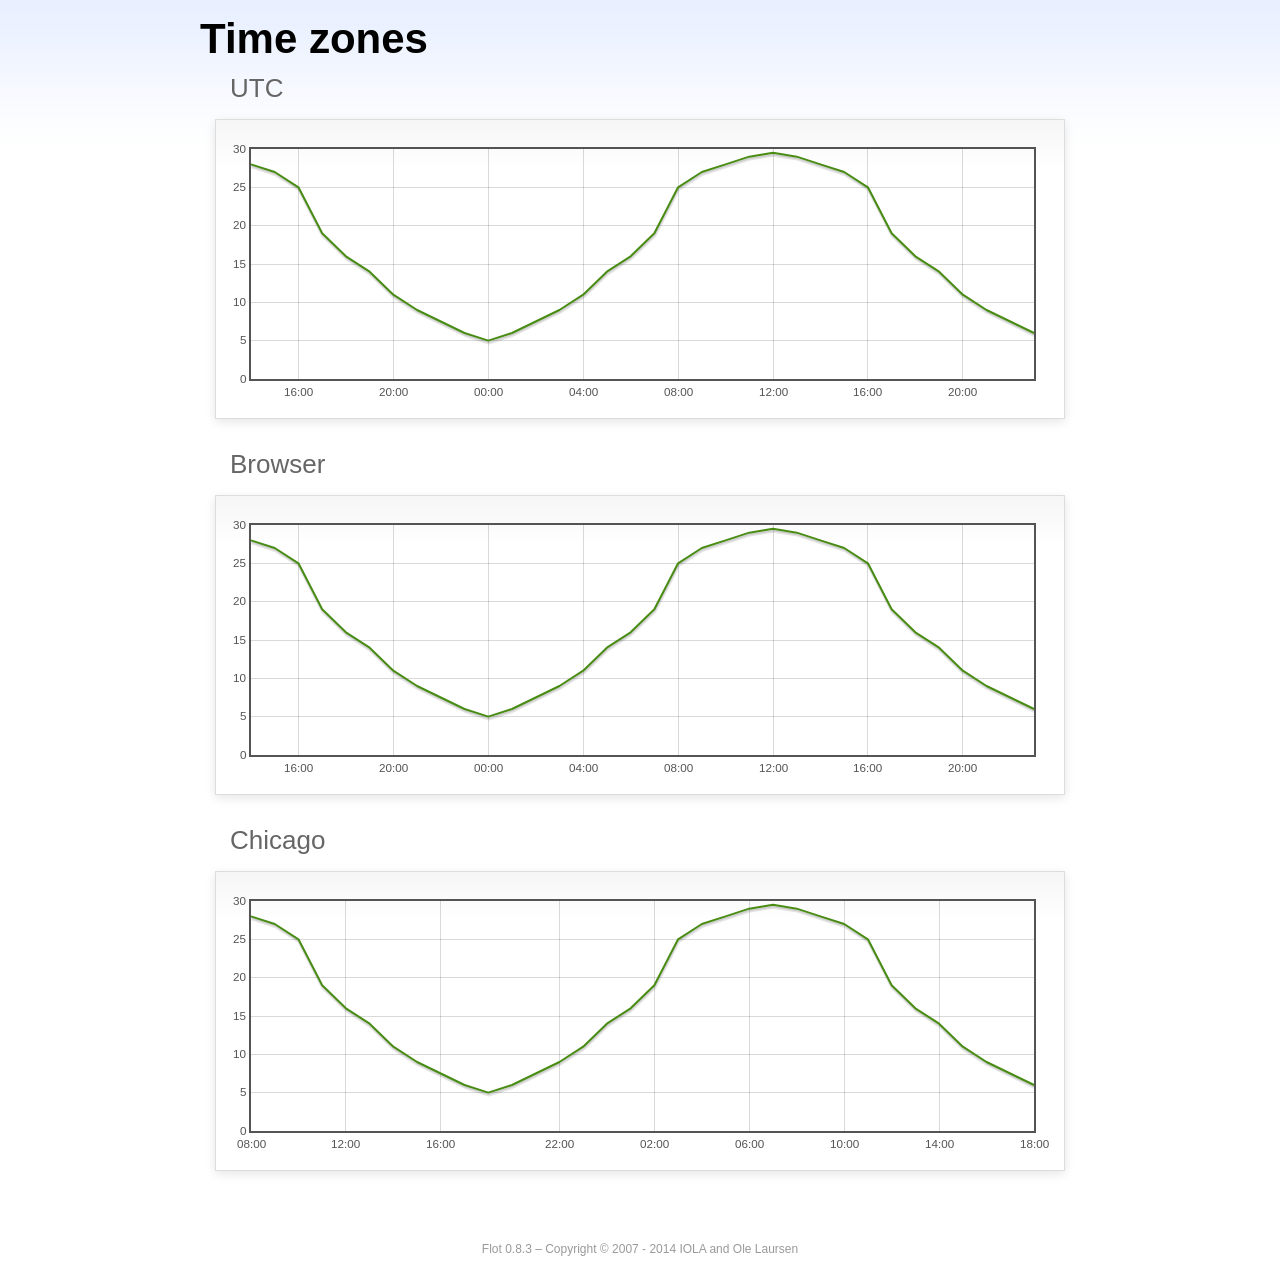
<file: src/main/webapp/res/libs/flot/examples/axes-time-zones/index.html>
<!DOCTYPE html PUBLIC "-//W3C//DTD HTML 4.01//EN" "http://www.w3.org/TR/html4/strict.dtd">
<html>
<head>
	<meta http-equiv="Content-Type" content="text/html; charset=utf-8">
	<title>Flot Examples: Time zones</title>
	<link href="../examples.css" rel="stylesheet" type="text/css">
	<!--[if lte IE 8]><script language="javascript" type="text/javascript" src="../../excanvas.min.js"></script><![endif]-->
	<script language="javascript" type="text/javascript" src="../../jquery.js"></script>
	<script language="javascript" type="text/javascript" src="../../jquery.flot.js"></script>
	<script language="javascript" type="text/javascript" src="../../jquery.flot.time.js"></script>
	<script language="javascript" type="text/javascript" src="date.js"></script>
	<script type="text/javascript">

	$(function() {

		timezoneJS.timezone.zoneFileBasePath = "tz";
		timezoneJS.timezone.defaultZoneFile = [];
		timezoneJS.timezone.init({async: false});

		var d = [
			[Date.UTC(2011, 2, 12, 14, 0, 0), 28],
			[Date.UTC(2011, 2, 12, 15, 0, 0), 27],
			[Date.UTC(2011, 2, 12, 16, 0, 0), 25],
			[Date.UTC(2011, 2, 12, 17, 0, 0), 19],
			[Date.UTC(2011, 2, 12, 18, 0, 0), 16],
			[Date.UTC(2011, 2, 12, 19, 0, 0), 14],
			[Date.UTC(2011, 2, 12, 20, 0, 0), 11],
			[Date.UTC(2011, 2, 12, 21, 0, 0), 9],
			[Date.UTC(2011, 2, 12, 22, 0, 0), 7.5],
			[Date.UTC(2011, 2, 12, 23, 0, 0), 6],
			[Date.UTC(2011, 2, 13, 0, 0, 0), 5],
			[Date.UTC(2011, 2, 13, 1, 0, 0), 6],
			[Date.UTC(2011, 2, 13, 2, 0, 0), 7.5],
			[Date.UTC(2011, 2, 13, 3, 0, 0), 9],
			[Date.UTC(2011, 2, 13, 4, 0, 0), 11],
			[Date.UTC(2011, 2, 13, 5, 0, 0), 14],
			[Date.UTC(2011, 2, 13, 6, 0, 0), 16],
			[Date.UTC(2011, 2, 13, 7, 0, 0), 19],
			[Date.UTC(2011, 2, 13, 8, 0, 0), 25],
			[Date.UTC(2011, 2, 13, 9, 0, 0), 27],
			[Date.UTC(2011, 2, 13, 10, 0, 0), 28],
			[Date.UTC(2011, 2, 13, 11, 0, 0), 29],
			[Date.UTC(2011, 2, 13, 12, 0, 0), 29.5],
			[Date.UTC(2011, 2, 13, 13, 0, 0), 29],
			[Date.UTC(2011, 2, 13, 14, 0, 0), 28],
			[Date.UTC(2011, 2, 13, 15, 0, 0), 27],
			[Date.UTC(2011, 2, 13, 16, 0, 0), 25],
			[Date.UTC(2011, 2, 13, 17, 0, 0), 19],
			[Date.UTC(2011, 2, 13, 18, 0, 0), 16],
			[Date.UTC(2011, 2, 13, 19, 0, 0), 14],
			[Date.UTC(2011, 2, 13, 20, 0, 0), 11],
			[Date.UTC(2011, 2, 13, 21, 0, 0), 9],
			[Date.UTC(2011, 2, 13, 22, 0, 0), 7.5],
			[Date.UTC(2011, 2, 13, 23, 0, 0), 6]
		];

		var plot = $.plot("#placeholderUTC", [d], {
			xaxis: {
				mode: "time"
			}
		});

		var plot = $.plot("#placeholderLocal", [d], {
			xaxis: {
				mode: "time",
				timezone: "browser"
			}
		});

		var plot = $.plot("#placeholderChicago", [d], {
			xaxis: {
				mode: "time",
				timezone: "America/Chicago"
			}
		});

		// Add the Flot version string to the footer

		$("#footer").prepend("Flot " + $.plot.version + " &ndash; ");
	});

	</script>
</head>
<body>

	<div id="header">
		<h2>Time zones</h2>
	</div>

	<div id="content">

		<h3>UTC</h3>
		<div class="demo-container" style="height: 300px;">
			<div id="placeholderUTC" class="demo-placeholder"></div>
		</div>

		<h3>Browser</h3>
		<div class="demo-container" style="height: 300px;">
			<div id="placeholderLocal" class="demo-placeholder"></div>
		</div>

		<h3>Chicago</h3>
		<div class="demo-container" style="height: 300px;">
			<div id="placeholderChicago" class="demo-placeholder"></div>
		</div>

	</div>

	<div id="footer">
		Copyright &copy; 2007 - 2014 IOLA and Ole Laursen
	</div>

</body>
</html>
</file>
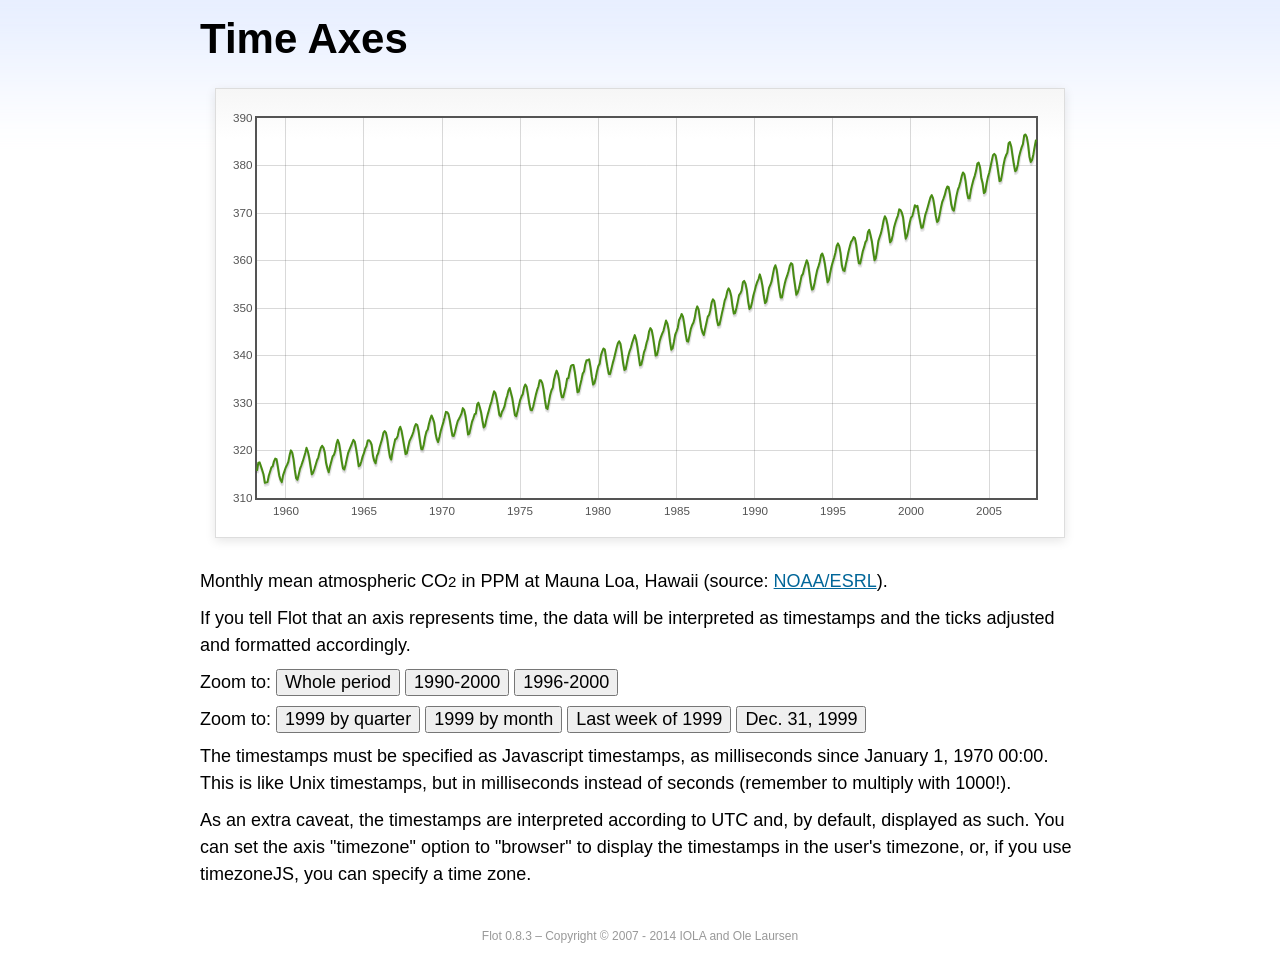
<file: src/main/webapp/res/libs/flot/examples/axes-time/index.html>
<!DOCTYPE html PUBLIC "-//W3C//DTD HTML 4.01//EN" "http://www.w3.org/TR/html4/strict.dtd">
<html>
<head>
	<meta http-equiv="Content-Type" content="text/html; charset=utf-8">
	<title>Flot Examples: Time Axes</title>
	<link href="../examples.css" rel="stylesheet" type="text/css">
	<!--[if lte IE 8]><script language="javascript" type="text/javascript" src="../../excanvas.min.js"></script><![endif]-->
	<script language="javascript" type="text/javascript" src="../../jquery.js"></script>
	<script language="javascript" type="text/javascript" src="../../jquery.flot.js"></script>
	<script language="javascript" type="text/javascript" src="../../jquery.flot.time.js"></script>
	<script type="text/javascript">

	$(function() {

		var d = [[-373597200000, 315.71], [-370918800000, 317.45], [-368326800000, 317.50], [-363056400000, 315.86], [-360378000000, 314.93], [-357699600000, 313.19], [-352429200000, 313.34], [-349837200000, 314.67], [-347158800000, 315.58], [-344480400000, 316.47], [-342061200000, 316.65], [-339382800000, 317.71], [-336790800000, 318.29], [-334112400000, 318.16], [-331520400000, 316.55], [-328842000000, 314.80], [-326163600000, 313.84], [-323571600000, 313.34], [-320893200000, 314.81], [-318301200000, 315.59], [-315622800000, 316.43], [-312944400000, 316.97], [-310438800000, 317.58], [-307760400000, 319.03], [-305168400000, 320.03], [-302490000000, 319.59], [-299898000000, 318.18], [-297219600000, 315.91], [-294541200000, 314.16], [-291949200000, 313.83], [-289270800000, 315.00], [-286678800000, 316.19], [-284000400000, 316.89], [-281322000000, 317.70], [-278902800000, 318.54], [-276224400000, 319.48], [-273632400000, 320.58], [-270954000000, 319.78], [-268362000000, 318.58], [-265683600000, 316.79], [-263005200000, 314.99], [-260413200000, 315.31], [-257734800000, 316.10], [-255142800000, 317.01], [-252464400000, 317.94], [-249786000000, 318.56], [-247366800000, 319.69], [-244688400000, 320.58], [-242096400000, 321.01], [-239418000000, 320.61], [-236826000000, 319.61], [-234147600000, 317.40], [-231469200000, 316.26], [-228877200000, 315.42], [-226198800000, 316.69], [-223606800000, 317.69], [-220928400000, 318.74], [-218250000000, 319.08], [-215830800000, 319.86], [-213152400000, 321.39], [-210560400000, 322.24], [-207882000000, 321.47], [-205290000000, 319.74], [-202611600000, 317.77], [-199933200000, 316.21], [-197341200000, 315.99], [-194662800000, 317.07], [-192070800000, 318.36], [-189392400000, 319.57], [-178938000000, 322.23], [-176259600000, 321.89], [-173667600000, 320.44], [-170989200000, 318.70], [-168310800000, 316.70], [-165718800000, 316.87], [-163040400000, 317.68], [-160448400000, 318.71], [-157770000000, 319.44], [-155091600000, 320.44], [-152672400000, 320.89], [-149994000000, 322.13], [-147402000000, 322.16], [-144723600000, 321.87], [-142131600000, 321.21], [-139453200000, 318.87], [-136774800000, 317.81], [-134182800000, 317.30], [-131504400000, 318.87], [-128912400000, 319.42], [-126234000000, 320.62], [-123555600000, 321.59], [-121136400000, 322.39], [-118458000000, 323.70], [-115866000000, 324.07], [-113187600000, 323.75], [-110595600000, 322.40], [-107917200000, 320.37], [-105238800000, 318.64], [-102646800000, 318.10], [-99968400000, 319.79], [-97376400000, 321.03], [-94698000000, 322.33], [-92019600000, 322.50], [-89600400000, 323.04], [-86922000000, 324.42], [-84330000000, 325.00], [-81651600000, 324.09], [-79059600000, 322.55], [-76381200000, 320.92], [-73702800000, 319.26], [-71110800000, 319.39], [-68432400000, 320.72], [-65840400000, 321.96], [-63162000000, 322.57], [-60483600000, 323.15], [-57978000000, 323.89], [-55299600000, 325.02], [-52707600000, 325.57], [-50029200000, 325.36], [-47437200000, 324.14], [-44758800000, 322.11], [-42080400000, 320.33], [-39488400000, 320.25], [-36810000000, 321.32], [-34218000000, 322.90], [-31539600000, 324.00], [-28861200000, 324.42], [-26442000000, 325.64], [-23763600000, 326.66], [-21171600000, 327.38], [-18493200000, 326.70], [-15901200000, 325.89], [-13222800000, 323.67], [-10544400000, 322.38], [-7952400000, 321.78], [-5274000000, 322.85], [-2682000000, 324.12], [-3600000, 325.06], [2674800000, 325.98], [5094000000, 326.93], [7772400000, 328.13], [10364400000, 328.07], [13042800000, 327.66], [15634800000, 326.35], [18313200000, 324.69], [20991600000, 323.10], [23583600000, 323.07], [26262000000, 324.01], [28854000000, 325.13], [31532400000, 326.17], [34210800000, 326.68], [36630000000, 327.18], [39308400000, 327.78], [41900400000, 328.92], [44578800000, 328.57], [47170800000, 327.37], [49849200000, 325.43], [52527600000, 323.36], [55119600000, 323.56], [57798000000, 324.80], [60390000000, 326.01], [63068400000, 326.77], [65746800000, 327.63], [68252400000, 327.75], [70930800000, 329.72], [73522800000, 330.07], [76201200000, 329.09], [78793200000, 328.05], [81471600000, 326.32], [84150000000, 324.84], [86742000000, 325.20], [89420400000, 326.50], [92012400000, 327.55], [94690800000, 328.54], [97369200000, 329.56], [99788400000, 330.30], [102466800000, 331.50], [105058800000, 332.48], [107737200000, 332.07], [110329200000, 330.87], [113007600000, 329.31], [115686000000, 327.51], [118278000000, 327.18], [120956400000, 328.16], [123548400000, 328.64], [126226800000, 329.35], [128905200000, 330.71], [131324400000, 331.48], [134002800000, 332.65], [136594800000, 333.16], [139273200000, 332.06], [141865200000, 330.99], [144543600000, 329.17], [147222000000, 327.41], [149814000000, 327.20], [152492400000, 328.33], [155084400000, 329.50], [157762800000, 330.68], [160441200000, 331.41], [162860400000, 331.85], [165538800000, 333.29], [168130800000, 333.91], [170809200000, 333.40], [173401200000, 331.78], [176079600000, 329.88], [178758000000, 328.57], [181350000000, 328.46], [184028400000, 329.26], [189298800000, 331.71], [191977200000, 332.76], [194482800000, 333.48], [197161200000, 334.78], [199753200000, 334.78], [202431600000, 334.17], [205023600000, 332.78], [207702000000, 330.64], [210380400000, 328.95], [212972400000, 328.77], [215650800000, 330.23], [218242800000, 331.69], [220921200000, 332.70], [223599600000, 333.24], [226018800000, 334.96], [228697200000, 336.04], [231289200000, 336.82], [233967600000, 336.13], [236559600000, 334.73], [239238000000, 332.52], [241916400000, 331.19], [244508400000, 331.19], [247186800000, 332.35], [249778800000, 333.47], [252457200000, 335.11], [255135600000, 335.26], [257554800000, 336.60], [260233200000, 337.77], [262825200000, 338.00], [265503600000, 337.99], [268095600000, 336.48], [270774000000, 334.37], [273452400000, 332.27], [276044400000, 332.41], [278722800000, 333.76], [281314800000, 334.83], [283993200000, 336.21], [286671600000, 336.64], [289090800000, 338.12], [291769200000, 339.02], [294361200000, 339.02], [297039600000, 339.20], [299631600000, 337.58], [302310000000, 335.55], [304988400000, 333.89], [307580400000, 334.14], [310258800000, 335.26], [312850800000, 336.71], [315529200000, 337.81], [318207600000, 338.29], [320713200000, 340.04], [323391600000, 340.86], [325980000000, 341.47], [328658400000, 341.26], [331250400000, 339.29], [333928800000, 337.60], [336607200000, 336.12], [339202800000, 336.08], [341881200000, 337.22], [344473200000, 338.34], [347151600000, 339.36], [349830000000, 340.51], [352249200000, 341.57], [354924000000, 342.56], [357516000000, 343.01], [360194400000, 342.47], [362786400000, 340.71], [365464800000, 338.52], [368143200000, 336.96], [370738800000, 337.13], [373417200000, 338.58], [376009200000, 339.89], [378687600000, 340.93], [381366000000, 341.69], [383785200000, 342.69], [389052000000, 344.30], [391730400000, 343.43], [394322400000, 341.88], [397000800000, 339.89], [399679200000, 337.95], [402274800000, 338.10], [404953200000, 339.27], [407545200000, 340.67], [410223600000, 341.42], [412902000000, 342.68], [415321200000, 343.46], [417996000000, 345.10], [420588000000, 345.76], [423266400000, 345.36], [425858400000, 343.91], [428536800000, 342.05], [431215200000, 340.00], [433810800000, 340.12], [436489200000, 341.33], [439081200000, 342.94], [441759600000, 343.87], [444438000000, 344.60], [446943600000, 345.20], [452210400000, 347.36], [454888800000, 346.74], [457480800000, 345.41], [460159200000, 343.01], [462837600000, 341.23], [465433200000, 341.52], [468111600000, 342.86], [470703600000, 344.41], [473382000000, 345.09], [476060400000, 345.89], [478479600000, 347.49], [481154400000, 348.00], [483746400000, 348.75], [486424800000, 348.19], [489016800000, 346.54], [491695200000, 344.63], [494373600000, 343.03], [496969200000, 342.92], [499647600000, 344.24], [502239600000, 345.62], [504918000000, 346.43], [507596400000, 346.94], [510015600000, 347.88], [512690400000, 349.57], [515282400000, 350.35], [517960800000, 349.72], [520552800000, 347.78], [523231200000, 345.86], [525909600000, 344.84], [528505200000, 344.32], [531183600000, 345.67], [533775600000, 346.88], [536454000000, 348.19], [539132400000, 348.55], [541551600000, 349.52], [544226400000, 351.12], [546818400000, 351.84], [549496800000, 351.49], [552088800000, 349.82], [554767200000, 347.63], [557445600000, 346.38], [560041200000, 346.49], [562719600000, 347.75], [565311600000, 349.03], [567990000000, 350.20], [570668400000, 351.61], [573174000000, 352.22], [575848800000, 353.53], [578440800000, 354.14], [581119200000, 353.62], [583711200000, 352.53], [586389600000, 350.41], [589068000000, 348.84], [591663600000, 348.94], [594342000000, 350.04], [596934000000, 351.29], [599612400000, 352.72], [602290800000, 353.10], [604710000000, 353.65], [607384800000, 355.43], [609976800000, 355.70], [612655200000, 355.11], [615247200000, 353.79], [617925600000, 351.42], [620604000000, 349.81], [623199600000, 350.11], [625878000000, 351.26], [628470000000, 352.63], [631148400000, 353.64], [633826800000, 354.72], [636246000000, 355.49], [638920800000, 356.09], [641512800000, 357.08], [644191200000, 356.11], [646783200000, 354.70], [649461600000, 352.68], [652140000000, 351.05], [654735600000, 351.36], [657414000000, 352.81], [660006000000, 354.22], [662684400000, 354.85], [665362800000, 355.66], [667782000000, 357.04], [670456800000, 358.40], [673048800000, 359.00], [675727200000, 357.99], [678319200000, 356.00], [680997600000, 353.78], [683676000000, 352.20], [686271600000, 352.22], [688950000000, 353.70], [691542000000, 354.98], [694220400000, 356.09], [696898800000, 356.85], [699404400000, 357.73], [702079200000, 358.91], [704671200000, 359.45], [707349600000, 359.19], [709941600000, 356.72], [712620000000, 354.79], [715298400000, 352.79], [717894000000, 353.20], [720572400000, 354.15], [723164400000, 355.39], [725842800000, 356.77], [728521200000, 357.17], [730940400000, 358.26], [733615200000, 359.16], [736207200000, 360.07], [738885600000, 359.41], [741477600000, 357.44], [744156000000, 355.30], [746834400000, 353.87], [749430000000, 354.04], [752108400000, 355.27], [754700400000, 356.70], [757378800000, 358.00], [760057200000, 358.81], [762476400000, 359.68], [765151200000, 361.13], [767743200000, 361.48], [770421600000, 360.60], [773013600000, 359.20], [775692000000, 357.23], [778370400000, 355.42], [780966000000, 355.89], [783644400000, 357.41], [786236400000, 358.74], [788914800000, 359.73], [791593200000, 360.61], [794012400000, 361.58], [796687200000, 363.05], [799279200000, 363.62], [801957600000, 363.03], [804549600000, 361.55], [807228000000, 358.94], [809906400000, 357.93], [812502000000, 357.80], [815180400000, 359.22], [817772400000, 360.44], [820450800000, 361.83], [823129200000, 362.95], [825634800000, 363.91], [828309600000, 364.28], [830901600000, 364.94], [833580000000, 364.70], [836172000000, 363.31], [838850400000, 361.15], [841528800000, 359.40], [844120800000, 359.34], [846802800000, 360.62], [849394800000, 361.96], [852073200000, 362.81], [854751600000, 363.87], [857170800000, 364.25], [859845600000, 366.02], [862437600000, 366.46], [865116000000, 365.32], [867708000000, 364.07], [870386400000, 361.95], [873064800000, 360.06], [875656800000, 360.49], [878338800000, 362.19], [880930800000, 364.12], [883609200000, 364.99], [886287600000, 365.82], [888706800000, 366.95], [891381600000, 368.42], [893973600000, 369.33], [896652000000, 368.78], [899244000000, 367.59], [901922400000, 365.84], [904600800000, 363.83], [907192800000, 364.18], [909874800000, 365.34], [912466800000, 366.93], [915145200000, 367.94], [917823600000, 368.82], [920242800000, 369.46], [922917600000, 370.77], [925509600000, 370.66], [928188000000, 370.10], [930780000000, 369.08], [933458400000, 366.66], [936136800000, 364.60], [938728800000, 365.17], [941410800000, 366.51], [944002800000, 367.89], [946681200000, 369.04], [949359600000, 369.35], [951865200000, 370.38], [954540000000, 371.63], [957132000000, 371.32], [959810400000, 371.53], [962402400000, 369.75], [965080800000, 368.23], [967759200000, 366.87], [970351200000, 366.94], [973033200000, 368.27], [975625200000, 369.64], [978303600000, 370.46], [980982000000, 371.44], [983401200000, 372.37], [986076000000, 373.33], [988668000000, 373.77], [991346400000, 373.09], [993938400000, 371.51], [996616800000, 369.55], [999295200000, 368.12], [1001887200000, 368.38], [1004569200000, 369.66], [1007161200000, 371.11], [1009839600000, 372.36], [1012518000000, 373.09], [1014937200000, 373.81], [1017612000000, 374.93], [1020204000000, 375.58], [1022882400000, 375.44], [1025474400000, 373.86], [1028152800000, 371.77], [1030831200000, 370.73], [1033423200000, 370.50], [1036105200000, 372.18], [1038697200000, 373.70], [1041375600000, 374.92], [1044054000000, 375.62], [1046473200000, 376.51], [1049148000000, 377.75], [1051740000000, 378.54], [1054418400000, 378.20], [1057010400000, 376.68], [1059688800000, 374.43], [1062367200000, 373.11], [1064959200000, 373.10], [1067641200000, 374.77], [1070233200000, 375.97], [1072911600000, 377.03], [1075590000000, 377.87], [1078095600000, 378.88], [1080770400000, 380.42], [1083362400000, 380.62], [1086040800000, 379.70], [1088632800000, 377.43], [1091311200000, 376.32], [1093989600000, 374.19], [1096581600000, 374.47], [1099263600000, 376.15], [1101855600000, 377.51], [1104534000000, 378.43], [1107212400000, 379.70], [1109631600000, 380.92], [1112306400000, 382.18], [1114898400000, 382.45], [1117576800000, 382.14], [1120168800000, 380.60], [1122847200000, 378.64], [1125525600000, 376.73], [1128117600000, 376.84], [1130799600000, 378.29], [1133391600000, 380.06], [1136070000000, 381.40], [1138748400000, 382.20], [1141167600000, 382.66], [1143842400000, 384.69], [1146434400000, 384.94], [1149112800000, 384.01], [1151704800000, 382.14], [1154383200000, 380.31], [1157061600000, 378.81], [1159653600000, 379.03], [1162335600000, 380.17], [1164927600000, 381.85], [1167606000000, 382.94], [1170284400000, 383.86], [1172703600000, 384.49], [1175378400000, 386.37], [1177970400000, 386.54], [1180648800000, 385.98], [1183240800000, 384.36], [1185919200000, 381.85], [1188597600000, 380.74], [1191189600000, 381.15], [1193871600000, 382.38], [1196463600000, 383.94], [1199142000000, 385.44]]; 

		$.plot("#placeholder", [d], {
			xaxis: { mode: "time" }
		});

		$("#whole").click(function () {
			$.plot("#placeholder", [d], {
				xaxis: { mode: "time" }
			});
		});

		$("#nineties").click(function () {
			$.plot("#placeholder", [d], {
				xaxis: {
					mode: "time",
					min: (new Date(1990, 0, 1)).getTime(),
					max: (new Date(2000, 0, 1)).getTime()
				}
			});
		});

		$("#latenineties").click(function () {
			$.plot("#placeholder", [d], {
				xaxis: {
					mode: "time",
					minTickSize: [1, "year"],
					min: (new Date(1996, 0, 1)).getTime(),
					max: (new Date(2000, 0, 1)).getTime()
				}
			});
		});

		$("#ninetyninequarters").click(function () {
			$.plot("#placeholder", [d], {
				xaxis: {
					mode: "time",
					minTickSize: [1, "quarter"],
					min: (new Date(1999, 0, 1)).getTime(),
					max: (new Date(2000, 0, 1)).getTime()
				}
			});
		});

		$("#ninetynine").click(function () {
			$.plot("#placeholder", [d], {
				xaxis: {
					mode: "time",
					minTickSize: [1, "month"],
					min: (new Date(1999, 0, 1)).getTime(),
					max: (new Date(2000, 0, 1)).getTime()
				}
			});
		});

		$("#lastweekninetynine").click(function () {
			$.plot("#placeholder", [d], {
				xaxis: {
					mode: "time",
					minTickSize: [1, "day"],
					min: (new Date(1999, 11, 25)).getTime(),
					max: (new Date(2000, 0, 1)).getTime(),
					timeformat: "%a"
				}
			});
		});

		$("#lastdayninetynine").click(function () {
			$.plot("#placeholder", [d], {
				xaxis: {
					mode: "time",
					minTickSize: [1, "hour"],
					min: (new Date(1999, 11, 31)).getTime(),
					max: (new Date(2000, 0, 1)).getTime(),
					twelveHourClock: true
				}
			});
		});

		// Add the Flot version string to the footer

		$("#footer").prepend("Flot " + $.plot.version + " &ndash; ");
	});

	</script>
</head>
<body>

	<div id="header">
		<h2>Time Axes</h2>
	</div>

	<div id="content">

		<div class="demo-container">
			<div id="placeholder" class="demo-placeholder"></div>
		</div>

		<p>Monthly mean atmospheric CO<sub>2</sub> in PPM at Mauna Loa, Hawaii (source: <a href="http://www.esrl.noaa.gov/gmd/ccgg/trends/">NOAA/ESRL</a>).</p>

		<p>If you tell Flot that an axis represents time, the data will be interpreted as timestamps and the ticks adjusted and formatted accordingly.</p>

		<p>Zoom to: <button id="whole">Whole period</button>
		<button id="nineties">1990-2000</button>
		<button id="latenineties">1996-2000</button></p>

		<p>Zoom to: <button id="ninetyninequarters">1999 by quarter</button>
		<button id="ninetynine">1999 by month</button>
		<button id="lastweekninetynine">Last week of 1999</button>
		<button id="lastdayninetynine">Dec. 31, 1999</button></p>

		<p>The timestamps must be specified as Javascript timestamps, as milliseconds since January 1, 1970 00:00. This is like Unix timestamps, but in milliseconds instead of seconds (remember to multiply with 1000!).</p>

		<p>As an extra caveat, the timestamps are interpreted according to UTC and, by default, displayed as such. You can set the axis "timezone" option to "browser" to display the timestamps in the user's timezone, or, if you use timezoneJS, you can specify a time zone.</p>

	</div>

	<div id="footer">
		Copyright &copy; 2007 - 2014 IOLA and Ole Laursen
	</div>

</body>
</html>
</file>
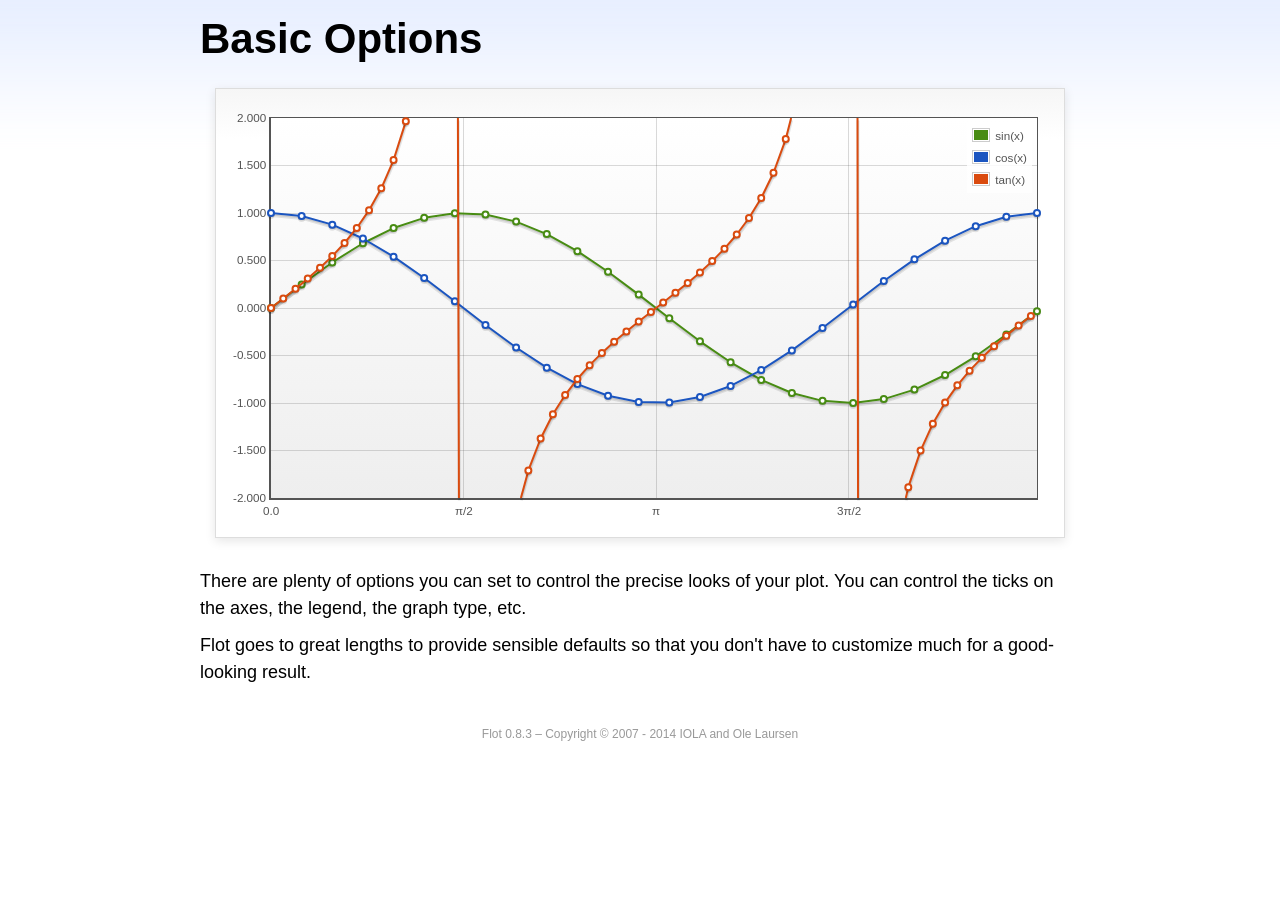
<file: src/main/webapp/res/libs/flot/examples/basic-options/index.html>
<!DOCTYPE html PUBLIC "-//W3C//DTD HTML 4.01//EN" "http://www.w3.org/TR/html4/strict.dtd">
<html>
<head>
	<meta http-equiv="Content-Type" content="text/html; charset=utf-8">
	<title>Flot Examples: Basic Options</title>
	<link href="../examples.css" rel="stylesheet" type="text/css">
	<!--[if lte IE 8]><script language="javascript" type="text/javascript" src="../../excanvas.min.js"></script><![endif]-->
	<script language="javascript" type="text/javascript" src="../../jquery.js"></script>
	<script language="javascript" type="text/javascript" src="../../jquery.flot.js"></script>
	<script type="text/javascript">

	$(function () {

		var d1 = [];
		for (var i = 0; i < Math.PI * 2; i += 0.25) {
			d1.push([i, Math.sin(i)]);
		}

		var d2 = [];
		for (var i = 0; i < Math.PI * 2; i += 0.25) {
			d2.push([i, Math.cos(i)]);
		}

		var d3 = [];
		for (var i = 0; i < Math.PI * 2; i += 0.1) {
			d3.push([i, Math.tan(i)]);
		}

		$.plot("#placeholder", [
			{ label: "sin(x)", data: d1 },
			{ label: "cos(x)", data: d2 },
			{ label: "tan(x)", data: d3 }
		], {
			series: {
				lines: { show: true },
				points: { show: true }
			},
			xaxis: {
				ticks: [
					0, [ Math.PI/2, "\u03c0/2" ], [ Math.PI, "\u03c0" ],
					[ Math.PI * 3/2, "3\u03c0/2" ], [ Math.PI * 2, "2\u03c0" ]
				]
			},
			yaxis: {
				ticks: 10,
				min: -2,
				max: 2,
				tickDecimals: 3
			},
			grid: {
				backgroundColor: { colors: [ "#fff", "#eee" ] },
				borderWidth: {
					top: 1,
					right: 1,
					bottom: 2,
					left: 2
				}
			}
		});

		// Add the Flot version string to the footer

		$("#footer").prepend("Flot " + $.plot.version + " &ndash; ");
	});

	</script>
</head>
<body>

	<div id="header">
		<h2>Basic Options</h2>
	</div>

	<div id="content">

		<div class="demo-container">
			<div id="placeholder" class="demo-placeholder"></div>
		</div>

		<p>There are plenty of options you can set to control the precise looks of your plot. You can control the ticks on the axes, the legend, the graph type, etc.</p>

		<p>Flot goes to great lengths to provide sensible defaults so that you don't have to customize much for a good-looking result.</p>

	</div>

	<div id="footer">
		Copyright &copy; 2007 - 2014 IOLA and Ole Laursen
	</div>

</body>
</html>
</file>
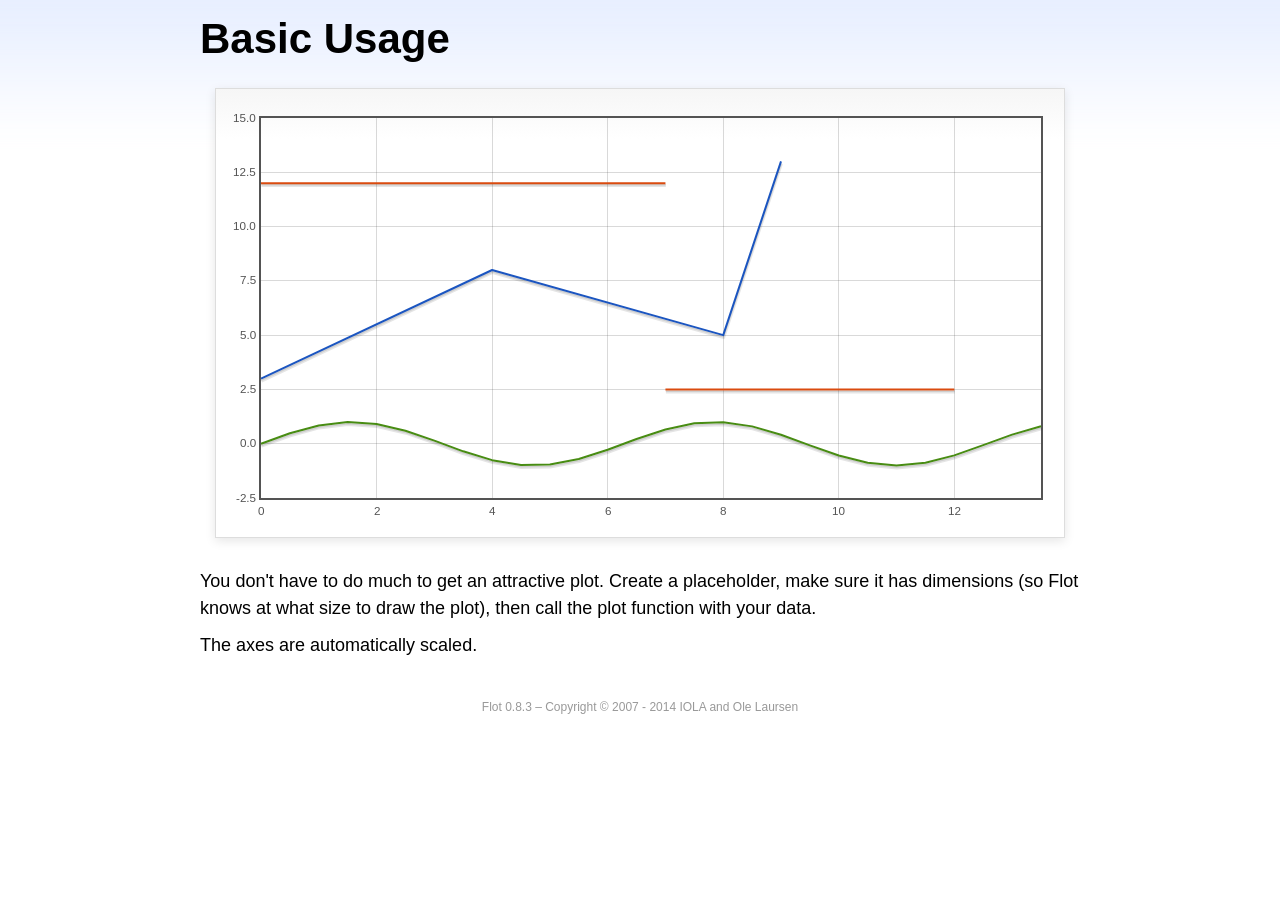
<file: src/main/webapp/res/libs/flot/examples/basic-usage/index.html>
<!DOCTYPE html PUBLIC "-//W3C//DTD HTML 4.01//EN" "http://www.w3.org/TR/html4/strict.dtd">
<html>
<head>
	<meta http-equiv="Content-Type" content="text/html; charset=utf-8">
	<title>Flot Examples: Basic Usage</title>
	<link href="../examples.css" rel="stylesheet" type="text/css">
	<!--[if lte IE 8]><script language="javascript" type="text/javascript" src="../../excanvas.min.js"></script><![endif]-->
	<script language="javascript" type="text/javascript" src="../../jquery.js"></script>
	<script language="javascript" type="text/javascript" src="../../jquery.flot.js"></script>
	<script type="text/javascript">

	$(function() {

		var d1 = [];
		for (var i = 0; i < 14; i += 0.5) {
			d1.push([i, Math.sin(i)]);
		}

		var d2 = [[0, 3], [4, 8], [8, 5], [9, 13]];

		// A null signifies separate line segments

		var d3 = [[0, 12], [7, 12], null, [7, 2.5], [12, 2.5]];

		$.plot("#placeholder", [ d1, d2, d3 ]);

		// Add the Flot version string to the footer

		$("#footer").prepend("Flot " + $.plot.version + " &ndash; ");
	});

	</script>
</head>
<body>

	<div id="header">
		<h2>Basic Usage</h2>
	</div>

	<div id="content">

		<div class="demo-container">
			<div id="placeholder" class="demo-placeholder"></div>
		</div>

		<p>You don't have to do much to get an attractive plot.  Create a placeholder, make sure it has dimensions (so Flot knows at what size to draw the plot), then call the plot function with your data.</p>

		<p>The axes are automatically scaled.</p>

	</div>

	<div id="footer">
		Copyright &copy; 2007 - 2014 IOLA and Ole Laursen
	</div>

</body>
</html>
</file>
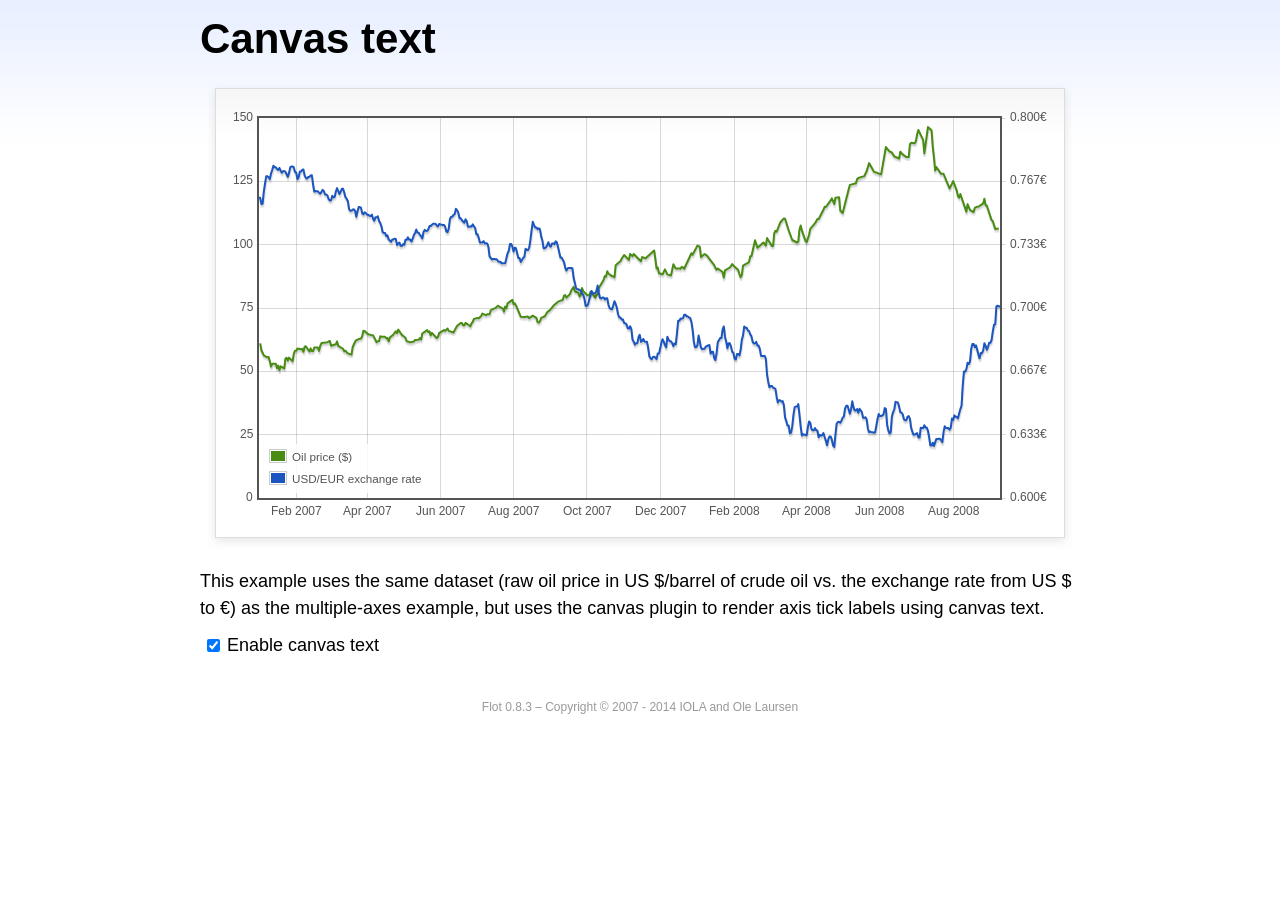
<file: src/main/webapp/res/libs/flot/examples/canvas/index.html>
<!DOCTYPE html PUBLIC "-//W3C//DTD HTML 4.01//EN" "http://www.w3.org/TR/html4/strict.dtd">
<html>
<head>
	<meta http-equiv="Content-Type" content="text/html; charset=utf-8">
	<title>Flot Examples: Canvas text</title>
	<link href="../examples.css" rel="stylesheet" type="text/css">
	<!--[if lte IE 8]><script language="javascript" type="text/javascript" src="../../excanvas.min.js"></script><![endif]-->
	<script language="javascript" type="text/javascript" src="../../jquery.js"></script>
	<script language="javascript" type="text/javascript" src="../../jquery.flot.js"></script>
	<script language="javascript" type="text/javascript" src="../../jquery.flot.time.js"></script>
	<script language="javascript" type="text/javascript" src="../../jquery.flot.canvas.js"></script>
	<script type="text/javascript">

	$(function() {

		var oilPrices = [[1167692400000,61.05], [1167778800000,58.32], [1167865200000,57.35], [1167951600000,56.31], [1168210800000,55.55], [1168297200000,55.64], [1168383600000,54.02], [1168470000000,51.88], [1168556400000,52.99], [1168815600000,52.99], [1168902000000,51.21], [1168988400000,52.24], [1169074800000,50.48], [1169161200000,51.99], [1169420400000,51.13], [1169506800000,55.04], [1169593200000,55.37], [1169679600000,54.23], [1169766000000,55.42], [1170025200000,54.01], [1170111600000,56.97], [1170198000000,58.14], [1170284400000,58.14], [1170370800000,59.02], [1170630000000,58.74], [1170716400000,58.88], [1170802800000,57.71], [1170889200000,59.71], [1170975600000,59.89], [1171234800000,57.81], [1171321200000,59.06], [1171407600000,58.00], [1171494000000,57.99], [1171580400000,59.39], [1171839600000,59.39], [1171926000000,58.07], [1172012400000,60.07], [1172098800000,61.14], [1172444400000,61.39], [1172530800000,61.46], [1172617200000,61.79], [1172703600000,62.00], [1172790000000,60.07], [1173135600000,60.69], [1173222000000,61.82], [1173308400000,60.05], [1173654000000,58.91], [1173740400000,57.93], [1173826800000,58.16], [1173913200000,57.55], [1173999600000,57.11], [1174258800000,56.59], [1174345200000,59.61], [1174518000000,61.69], [1174604400000,62.28], [1174860000000,62.91], [1174946400000,62.93], [1175032800000,64.03], [1175119200000,66.03], [1175205600000,65.87], [1175464800000,64.64], [1175637600000,64.38], [1175724000000,64.28], [1175810400000,64.28], [1176069600000,61.51], [1176156000000,61.89], [1176242400000,62.01], [1176328800000,63.85], [1176415200000,63.63], [1176674400000,63.61], [1176760800000,63.10], [1176847200000,63.13], [1176933600000,61.83], [1177020000000,63.38], [1177279200000,64.58], [1177452000000,65.84], [1177538400000,65.06], [1177624800000,66.46], [1177884000000,64.40], [1178056800000,63.68], [1178143200000,63.19], [1178229600000,61.93], [1178488800000,61.47], [1178575200000,61.55], [1178748000000,61.81], [1178834400000,62.37], [1179093600000,62.46], [1179180000000,63.17], [1179266400000,62.55], [1179352800000,64.94], [1179698400000,66.27], [1179784800000,65.50], [1179871200000,65.77], [1179957600000,64.18], [1180044000000,65.20], [1180389600000,63.15], [1180476000000,63.49], [1180562400000,65.08], [1180908000000,66.30], [1180994400000,65.96], [1181167200000,66.93], [1181253600000,65.98], [1181599200000,65.35], [1181685600000,66.26], [1181858400000,68.00], [1182117600000,69.09], [1182204000000,69.10], [1182290400000,68.19], [1182376800000,68.19], [1182463200000,69.14], [1182722400000,68.19], [1182808800000,67.77], [1182895200000,68.97], [1182981600000,69.57], [1183068000000,70.68], [1183327200000,71.09], [1183413600000,70.92], [1183586400000,71.81], [1183672800000,72.81], [1183932000000,72.19], [1184018400000,72.56], [1184191200000,72.50], [1184277600000,74.15], [1184623200000,75.05], [1184796000000,75.92], [1184882400000,75.57], [1185141600000,74.89], [1185228000000,73.56], [1185314400000,75.57], [1185400800000,74.95], [1185487200000,76.83], [1185832800000,78.21], [1185919200000,76.53], [1186005600000,76.86], [1186092000000,76.00], [1186437600000,71.59], [1186696800000,71.47], [1186956000000,71.62], [1187042400000,71.00], [1187301600000,71.98], [1187560800000,71.12], [1187647200000,69.47], [1187733600000,69.26], [1187820000000,69.83], [1187906400000,71.09], [1188165600000,71.73], [1188338400000,73.36], [1188511200000,74.04], [1188856800000,76.30], [1189116000000,77.49], [1189461600000,78.23], [1189548000000,79.91], [1189634400000,80.09], [1189720800000,79.10], [1189980000000,80.57], [1190066400000,81.93], [1190239200000,83.32], [1190325600000,81.62], [1190584800000,80.95], [1190671200000,79.53], [1190757600000,80.30], [1190844000000,82.88], [1190930400000,81.66], [1191189600000,80.24], [1191276000000,80.05], [1191362400000,79.94], [1191448800000,81.44], [1191535200000,81.22], [1191794400000,79.02], [1191880800000,80.26], [1191967200000,80.30], [1192053600000,83.08], [1192140000000,83.69], [1192399200000,86.13], [1192485600000,87.61], [1192572000000,87.40], [1192658400000,89.47], [1192744800000,88.60], [1193004000000,87.56], [1193090400000,87.56], [1193176800000,87.10], [1193263200000,91.86], [1193612400000,93.53], [1193698800000,94.53], [1193871600000,95.93], [1194217200000,93.98], [1194303600000,96.37], [1194476400000,95.46], [1194562800000,96.32], [1195081200000,93.43], [1195167600000,95.10], [1195426800000,94.64], [1195513200000,95.10], [1196031600000,97.70], [1196118000000,94.42], [1196204400000,90.62], [1196290800000,91.01], [1196377200000,88.71], [1196636400000,88.32], [1196809200000,90.23], [1196982000000,88.28], [1197241200000,87.86], [1197327600000,90.02], [1197414000000,92.25], [1197586800000,90.63], [1197846000000,90.63], [1197932400000,90.49], [1198018800000,91.24], [1198105200000,91.06], [1198191600000,90.49], [1198710000000,96.62], [1198796400000,96.00], [1199142000000,99.62], [1199314800000,99.18], [1199401200000,95.09], [1199660400000,96.33], [1199833200000,95.67], [1200351600000,91.90], [1200438000000,90.84], [1200524400000,90.13], [1200610800000,90.57], [1200956400000,89.21], [1201042800000,86.99], [1201129200000,89.85], [1201474800000,90.99], [1201561200000,91.64], [1201647600000,92.33], [1201734000000,91.75], [1202079600000,90.02], [1202166000000,88.41], [1202252400000,87.14], [1202338800000,88.11], [1202425200000,91.77], [1202770800000,92.78], [1202857200000,93.27], [1202943600000,95.46], [1203030000000,95.46], [1203289200000,101.74], [1203462000000,98.81], [1203894000000,100.88], [1204066800000,99.64], [1204153200000,102.59], [1204239600000,101.84], [1204498800000,99.52], [1204585200000,99.52], [1204671600000,104.52], [1204758000000,105.47], [1204844400000,105.15], [1205103600000,108.75], [1205276400000,109.92], [1205362800000,110.33], [1205449200000,110.21], [1205708400000,105.68], [1205967600000,101.84], [1206313200000,100.86], [1206399600000,101.22], [1206486000000,105.90], [1206572400000,107.58], [1206658800000,105.62], [1206914400000,101.58], [1207000800000,100.98], [1207173600000,103.83], [1207260000000,106.23], [1207605600000,108.50], [1207778400000,110.11], [1207864800000,110.14], [1208210400000,113.79], [1208296800000,114.93], [1208383200000,114.86], [1208728800000,117.48], [1208815200000,118.30], [1208988000000,116.06], [1209074400000,118.52], [1209333600000,118.75], [1209420000000,113.46], [1209592800000,112.52], [1210024800000,121.84], [1210111200000,123.53], [1210197600000,123.69], [1210543200000,124.23], [1210629600000,125.80], [1210716000000,126.29], [1211148000000,127.05], [1211320800000,129.07], [1211493600000,132.19], [1211839200000,128.85], [1212357600000,127.76], [1212703200000,138.54], [1212962400000,136.80], [1213135200000,136.38], [1213308000000,134.86], [1213653600000,134.01], [1213740000000,136.68], [1213912800000,135.65], [1214172000000,134.62], [1214258400000,134.62], [1214344800000,134.62], [1214431200000,139.64], [1214517600000,140.21], [1214776800000,140.00], [1214863200000,140.97], [1214949600000,143.57], [1215036000000,145.29], [1215381600000,141.37], [1215468000000,136.04], [1215727200000,146.40], [1215986400000,145.18], [1216072800000,138.74], [1216159200000,134.60], [1216245600000,129.29], [1216332000000,130.65], [1216677600000,127.95], [1216850400000,127.95], [1217282400000,122.19], [1217455200000,124.08], [1217541600000,125.10], [1217800800000,121.41], [1217887200000,119.17], [1217973600000,118.58], [1218060000000,120.02], [1218405600000,114.45], [1218492000000,113.01], [1218578400000,116.00], [1218751200000,113.77], [1219010400000,112.87], [1219096800000,114.53], [1219269600000,114.98], [1219356000000,114.98], [1219701600000,116.27], [1219788000000,118.15], [1219874400000,115.59], [1219960800000,115.46], [1220306400000,109.71], [1220392800000,109.35], [1220565600000,106.23], [1220824800000,106.34]];

		var exchangeRates = [[1167606000000,0.7580], [1167692400000,0.7580], [1167778800000,0.75470], [1167865200000,0.75490], [1167951600000,0.76130], [1168038000000,0.76550], [1168124400000,0.76930], [1168210800000,0.76940], [1168297200000,0.76880], [1168383600000,0.76780], [1168470000000,0.77080], [1168556400000,0.77270], [1168642800000,0.77490], [1168729200000,0.77410], [1168815600000,0.77410], [1168902000000,0.77320], [1168988400000,0.77270], [1169074800000,0.77370], [1169161200000,0.77240], [1169247600000,0.77120], [1169334000000,0.7720], [1169420400000,0.77210], [1169506800000,0.77170], [1169593200000,0.77040], [1169679600000,0.7690], [1169766000000,0.77110], [1169852400000,0.7740], [1169938800000,0.77450], [1170025200000,0.77450], [1170111600000,0.7740], [1170198000000,0.77160], [1170284400000,0.77130], [1170370800000,0.76780], [1170457200000,0.76880], [1170543600000,0.77180], [1170630000000,0.77180], [1170716400000,0.77280], [1170802800000,0.77290], [1170889200000,0.76980], [1170975600000,0.76850], [1171062000000,0.76810], [1171148400000,0.7690], [1171234800000,0.7690], [1171321200000,0.76980], [1171407600000,0.76990], [1171494000000,0.76510], [1171580400000,0.76130], [1171666800000,0.76160], [1171753200000,0.76140], [1171839600000,0.76140], [1171926000000,0.76070], [1172012400000,0.76020], [1172098800000,0.76110], [1172185200000,0.76220], [1172271600000,0.76150], [1172358000000,0.75980], [1172444400000,0.75980], [1172530800000,0.75920], [1172617200000,0.75730], [1172703600000,0.75660], [1172790000000,0.75670], [1172876400000,0.75910], [1172962800000,0.75820], [1173049200000,0.75850], [1173135600000,0.76130], [1173222000000,0.76310], [1173308400000,0.76150], [1173394800000,0.760], [1173481200000,0.76130], [1173567600000,0.76270], [1173654000000,0.76270], [1173740400000,0.76080], [1173826800000,0.75830], [1173913200000,0.75750], [1173999600000,0.75620], [1174086000000,0.7520], [1174172400000,0.75120], [1174258800000,0.75120], [1174345200000,0.75170], [1174431600000,0.7520], [1174518000000,0.75110], [1174604400000,0.7480], [1174690800000,0.75090], [1174777200000,0.75310], [1174860000000,0.75310], [1174946400000,0.75270], [1175032800000,0.74980], [1175119200000,0.74930], [1175205600000,0.75040], [1175292000000,0.750], [1175378400000,0.74910], [1175464800000,0.74910], [1175551200000,0.74850], [1175637600000,0.74840], [1175724000000,0.74920], [1175810400000,0.74710], [1175896800000,0.74590], [1175983200000,0.74770], [1176069600000,0.74770], [1176156000000,0.74830], [1176242400000,0.74580], [1176328800000,0.74480], [1176415200000,0.7430], [1176501600000,0.73990], [1176588000000,0.73950], [1176674400000,0.73950], [1176760800000,0.73780], [1176847200000,0.73820], [1176933600000,0.73620], [1177020000000,0.73550], [1177106400000,0.73480], [1177192800000,0.73610], [1177279200000,0.73610], [1177365600000,0.73650], [1177452000000,0.73620], [1177538400000,0.73310], [1177624800000,0.73390], [1177711200000,0.73440], [1177797600000,0.73270], [1177884000000,0.73270], [1177970400000,0.73360], [1178056800000,0.73330], [1178143200000,0.73590], [1178229600000,0.73590], [1178316000000,0.73720], [1178402400000,0.7360], [1178488800000,0.7360], [1178575200000,0.7350], [1178661600000,0.73650], [1178748000000,0.73840], [1178834400000,0.73950], [1178920800000,0.74130], [1179007200000,0.73970], [1179093600000,0.73960], [1179180000000,0.73850], [1179266400000,0.73780], [1179352800000,0.73660], [1179439200000,0.740], [1179525600000,0.74110], [1179612000000,0.74060], [1179698400000,0.74050], [1179784800000,0.74140], [1179871200000,0.74310], [1179957600000,0.74310], [1180044000000,0.74380], [1180130400000,0.74430], [1180216800000,0.74430], [1180303200000,0.74430], [1180389600000,0.74340], [1180476000000,0.74290], [1180562400000,0.74420], [1180648800000,0.7440], [1180735200000,0.74390], [1180821600000,0.74370], [1180908000000,0.74370], [1180994400000,0.74290], [1181080800000,0.74030], [1181167200000,0.73990], [1181253600000,0.74180], [1181340000000,0.74680], [1181426400000,0.7480], [1181512800000,0.7480], [1181599200000,0.7490], [1181685600000,0.74940], [1181772000000,0.75220], [1181858400000,0.75150], [1181944800000,0.75020], [1182031200000,0.74720], [1182117600000,0.74720], [1182204000000,0.74620], [1182290400000,0.74550], [1182376800000,0.74490], [1182463200000,0.74670], [1182549600000,0.74580], [1182636000000,0.74270], [1182722400000,0.74270], [1182808800000,0.7430], [1182895200000,0.74290], [1182981600000,0.7440], [1183068000000,0.7430], [1183154400000,0.74220], [1183240800000,0.73880], [1183327200000,0.73880], [1183413600000,0.73690], [1183500000000,0.73450], [1183586400000,0.73450], [1183672800000,0.73450], [1183759200000,0.73520], [1183845600000,0.73410], [1183932000000,0.73410], [1184018400000,0.7340], [1184104800000,0.73240], [1184191200000,0.72720], [1184277600000,0.72640], [1184364000000,0.72550], [1184450400000,0.72580], [1184536800000,0.72580], [1184623200000,0.72560], [1184709600000,0.72570], [1184796000000,0.72470], [1184882400000,0.72430], [1184968800000,0.72440], [1185055200000,0.72350], [1185141600000,0.72350], [1185228000000,0.72350], [1185314400000,0.72350], [1185400800000,0.72620], [1185487200000,0.72880], [1185573600000,0.73010], [1185660000000,0.73370], [1185746400000,0.73370], [1185832800000,0.73240], [1185919200000,0.72970], [1186005600000,0.73170], [1186092000000,0.73150], [1186178400000,0.72880], [1186264800000,0.72630], [1186351200000,0.72630], [1186437600000,0.72420], [1186524000000,0.72530], [1186610400000,0.72640], [1186696800000,0.7270], [1186783200000,0.73120], [1186869600000,0.73050], [1186956000000,0.73050], [1187042400000,0.73180], [1187128800000,0.73580], [1187215200000,0.74090], [1187301600000,0.74540], [1187388000000,0.74370], [1187474400000,0.74240], [1187560800000,0.74240], [1187647200000,0.74150], [1187733600000,0.74190], [1187820000000,0.74140], [1187906400000,0.73770], [1187992800000,0.73550], [1188079200000,0.73150], [1188165600000,0.73150], [1188252000000,0.7320], [1188338400000,0.73320], [1188424800000,0.73460], [1188511200000,0.73280], [1188597600000,0.73230], [1188684000000,0.7340], [1188770400000,0.7340], [1188856800000,0.73360], [1188943200000,0.73510], [1189029600000,0.73460], [1189116000000,0.73210], [1189202400000,0.72940], [1189288800000,0.72660], [1189375200000,0.72660], [1189461600000,0.72540], [1189548000000,0.72420], [1189634400000,0.72130], [1189720800000,0.71970], [1189807200000,0.72090], [1189893600000,0.7210], [1189980000000,0.7210], [1190066400000,0.7210], [1190152800000,0.72090], [1190239200000,0.71590], [1190325600000,0.71330], [1190412000000,0.71050], [1190498400000,0.70990], [1190584800000,0.70990], [1190671200000,0.70930], [1190757600000,0.70930], [1190844000000,0.70760], [1190930400000,0.7070], [1191016800000,0.70490], [1191103200000,0.70120], [1191189600000,0.70110], [1191276000000,0.70190], [1191362400000,0.70460], [1191448800000,0.70630], [1191535200000,0.70890], [1191621600000,0.70770], [1191708000000,0.70770], [1191794400000,0.70770], [1191880800000,0.70910], [1191967200000,0.71180], [1192053600000,0.70790], [1192140000000,0.70530], [1192226400000,0.7050], [1192312800000,0.70550], [1192399200000,0.70550], [1192485600000,0.70450], [1192572000000,0.70510], [1192658400000,0.70510], [1192744800000,0.70170], [1192831200000,0.70], [1192917600000,0.69950], [1193004000000,0.69940], [1193090400000,0.70140], [1193176800000,0.70360], [1193263200000,0.70210], [1193349600000,0.70020], [1193436000000,0.69670], [1193522400000,0.6950], [1193612400000,0.6950], [1193698800000,0.69390], [1193785200000,0.6940], [1193871600000,0.69220], [1193958000000,0.69190], [1194044400000,0.69140], [1194130800000,0.68940], [1194217200000,0.68910], [1194303600000,0.69040], [1194390000000,0.6890], [1194476400000,0.68340], [1194562800000,0.68230], [1194649200000,0.68070], [1194735600000,0.68150], [1194822000000,0.68150], [1194908400000,0.68470], [1194994800000,0.68590], [1195081200000,0.68220], [1195167600000,0.68270], [1195254000000,0.68370], [1195340400000,0.68230], [1195426800000,0.68220], [1195513200000,0.68220], [1195599600000,0.67920], [1195686000000,0.67460], [1195772400000,0.67350], [1195858800000,0.67310], [1195945200000,0.67420], [1196031600000,0.67440], [1196118000000,0.67390], [1196204400000,0.67310], [1196290800000,0.67610], [1196377200000,0.67610], [1196463600000,0.67850], [1196550000000,0.68180], [1196636400000,0.68360], [1196722800000,0.68230], [1196809200000,0.68050], [1196895600000,0.67930], [1196982000000,0.68490], [1197068400000,0.68330], [1197154800000,0.68250], [1197241200000,0.68250], [1197327600000,0.68160], [1197414000000,0.67990], [1197500400000,0.68130], [1197586800000,0.68090], [1197673200000,0.68680], [1197759600000,0.69330], [1197846000000,0.69330], [1197932400000,0.69450], [1198018800000,0.69440], [1198105200000,0.69460], [1198191600000,0.69640], [1198278000000,0.69650], [1198364400000,0.69560], [1198450800000,0.69560], [1198537200000,0.6950], [1198623600000,0.69480], [1198710000000,0.69280], [1198796400000,0.68870], [1198882800000,0.68240], [1198969200000,0.67940], [1199055600000,0.67940], [1199142000000,0.68030], [1199228400000,0.68550], [1199314800000,0.68240], [1199401200000,0.67910], [1199487600000,0.67830], [1199574000000,0.67850], [1199660400000,0.67850], [1199746800000,0.67970], [1199833200000,0.680], [1199919600000,0.68030], [1200006000000,0.68050], [1200092400000,0.6760], [1200178800000,0.6770], [1200265200000,0.6770], [1200351600000,0.67360], [1200438000000,0.67260], [1200524400000,0.67640], [1200610800000,0.68210], [1200697200000,0.68310], [1200783600000,0.68420], [1200870000000,0.68420], [1200956400000,0.68870], [1201042800000,0.69030], [1201129200000,0.68480], [1201215600000,0.68240], [1201302000000,0.67880], [1201388400000,0.68140], [1201474800000,0.68140], [1201561200000,0.67970], [1201647600000,0.67690], [1201734000000,0.67650], [1201820400000,0.67330], [1201906800000,0.67290], [1201993200000,0.67580], [1202079600000,0.67580], [1202166000000,0.6750], [1202252400000,0.6780], [1202338800000,0.68330], [1202425200000,0.68560], [1202511600000,0.69030], [1202598000000,0.68960], [1202684400000,0.68960], [1202770800000,0.68820], [1202857200000,0.68790], [1202943600000,0.68620], [1203030000000,0.68520], [1203116400000,0.68230], [1203202800000,0.68130], [1203289200000,0.68130], [1203375600000,0.68220], [1203462000000,0.68020], [1203548400000,0.68020], [1203634800000,0.67840], [1203721200000,0.67480], [1203807600000,0.67470], [1203894000000,0.67470], [1203980400000,0.67480], [1204066800000,0.67330], [1204153200000,0.6650], [1204239600000,0.66110], [1204326000000,0.65830], [1204412400000,0.6590], [1204498800000,0.6590], [1204585200000,0.65810], [1204671600000,0.65780], [1204758000000,0.65740], [1204844400000,0.65320], [1204930800000,0.65020], [1205017200000,0.65140], [1205103600000,0.65140], [1205190000000,0.65070], [1205276400000,0.6510], [1205362800000,0.64890], [1205449200000,0.64240], [1205535600000,0.64060], [1205622000000,0.63820], [1205708400000,0.63820], [1205794800000,0.63410], [1205881200000,0.63440], [1205967600000,0.63780], [1206054000000,0.64390], [1206140400000,0.64780], [1206226800000,0.64810], [1206313200000,0.64810], [1206399600000,0.64940], [1206486000000,0.64380], [1206572400000,0.63770], [1206658800000,0.63290], [1206745200000,0.63360], [1206831600000,0.63330], [1206914400000,0.63330], [1207000800000,0.6330], [1207087200000,0.63710], [1207173600000,0.64030], [1207260000000,0.63960], [1207346400000,0.63640], [1207432800000,0.63560], [1207519200000,0.63560], [1207605600000,0.63680], [1207692000000,0.63570], [1207778400000,0.63540], [1207864800000,0.6320], [1207951200000,0.63320], [1208037600000,0.63280], [1208124000000,0.63310], [1208210400000,0.63420], [1208296800000,0.63210], [1208383200000,0.63020], [1208469600000,0.62780], [1208556000000,0.63080], [1208642400000,0.63240], [1208728800000,0.63240], [1208815200000,0.63070], [1208901600000,0.62770], [1208988000000,0.62690], [1209074400000,0.63350], [1209160800000,0.63920], [1209247200000,0.640], [1209333600000,0.64010], [1209420000000,0.63960], [1209506400000,0.64070], [1209592800000,0.64230], [1209679200000,0.64290], [1209765600000,0.64720], [1209852000000,0.64850], [1209938400000,0.64860], [1210024800000,0.64670], [1210111200000,0.64440], [1210197600000,0.64670], [1210284000000,0.65090], [1210370400000,0.64780], [1210456800000,0.64610], [1210543200000,0.64610], [1210629600000,0.64680], [1210716000000,0.64490], [1210802400000,0.6470], [1210888800000,0.64610], [1210975200000,0.64520], [1211061600000,0.64220], [1211148000000,0.64220], [1211234400000,0.64250], [1211320800000,0.64140], [1211407200000,0.63660], [1211493600000,0.63460], [1211580000000,0.6350], [1211666400000,0.63460], [1211752800000,0.63460], [1211839200000,0.63430], [1211925600000,0.63460], [1212012000000,0.63790], [1212098400000,0.64160], [1212184800000,0.64420], [1212271200000,0.64310], [1212357600000,0.64310], [1212444000000,0.64350], [1212530400000,0.6440], [1212616800000,0.64730], [1212703200000,0.64690], [1212789600000,0.63860], [1212876000000,0.63560], [1212962400000,0.6340], [1213048800000,0.63460], [1213135200000,0.6430], [1213221600000,0.64520], [1213308000000,0.64670], [1213394400000,0.65060], [1213480800000,0.65040], [1213567200000,0.65030], [1213653600000,0.64810], [1213740000000,0.64510], [1213826400000,0.6450], [1213912800000,0.64410], [1213999200000,0.64140], [1214085600000,0.64090], [1214172000000,0.64090], [1214258400000,0.64280], [1214344800000,0.64310], [1214431200000,0.64180], [1214517600000,0.63710], [1214604000000,0.63490], [1214690400000,0.63330], [1214776800000,0.63340], [1214863200000,0.63380], [1214949600000,0.63420], [1215036000000,0.6320], [1215122400000,0.63180], [1215208800000,0.6370], [1215295200000,0.63680], [1215381600000,0.63680], [1215468000000,0.63830], [1215554400000,0.63710], [1215640800000,0.63710], [1215727200000,0.63550], [1215813600000,0.6320], [1215900000000,0.62770], [1215986400000,0.62760], [1216072800000,0.62910], [1216159200000,0.62740], [1216245600000,0.62930], [1216332000000,0.63110], [1216418400000,0.6310], [1216504800000,0.63120], [1216591200000,0.63120], [1216677600000,0.63040], [1216764000000,0.62940], [1216850400000,0.63480], [1216936800000,0.63780], [1217023200000,0.63680], [1217109600000,0.63680], [1217196000000,0.63680], [1217282400000,0.6360], [1217368800000,0.6370], [1217455200000,0.64180], [1217541600000,0.64110], [1217628000000,0.64350], [1217714400000,0.64270], [1217800800000,0.64270], [1217887200000,0.64190], [1217973600000,0.64460], [1218060000000,0.64680], [1218146400000,0.64870], [1218232800000,0.65940], [1218319200000,0.66660], [1218405600000,0.66660], [1218492000000,0.66780], [1218578400000,0.67120], [1218664800000,0.67050], [1218751200000,0.67180], [1218837600000,0.67840], [1218924000000,0.68110], [1219010400000,0.68110], [1219096800000,0.67940], [1219183200000,0.68040], [1219269600000,0.67810], [1219356000000,0.67560], [1219442400000,0.67350], [1219528800000,0.67630], [1219615200000,0.67620], [1219701600000,0.67770], [1219788000000,0.68150], [1219874400000,0.68020], [1219960800000,0.6780], [1220047200000,0.67960], [1220133600000,0.68170], [1220220000000,0.68170], [1220306400000,0.68320], [1220392800000,0.68770], [1220479200000,0.69120], [1220565600000,0.69140], [1220652000000,0.70090], [1220738400000,0.70120], [1220824800000,0.7010], [1220911200000,0.70050]];

		var data = [
			{ data: oilPrices, label: "Oil price ($)" },
			{ data: exchangeRates, label: "USD/EUR exchange rate", yaxis: 2 }
		];

		var options = {
			canvas: true,
			xaxes: [ { mode: "time" } ],
			yaxes: [ { min: 0 }, {
				position: "right",
				alignTicksWithAxis: 1,
				tickFormatter: function(value, axis) {
					return value.toFixed(axis.tickDecimals) + "€";
				}
			} ],
			legend: { position: "sw" }
		}

		$.plot("#placeholder", data, options);

		$("input").change(function () {
			options.canvas = $(this).is(":checked");
			$.plot("#placeholder", data, options);
		});

		// Add the Flot version string to the footer

		$("#footer").prepend("Flot " + $.plot.version + " &ndash; ");
	});

	</script>
</head>
<body>

	<div id="header">
		<h2>Canvas text</h2>
	</div>

	<div id="content">

		<div class="demo-container">
			<div id="placeholder" class="demo-placeholder"></div>
		</div>

		<p>This example uses the same dataset (raw oil price in US $/barrel of crude oil vs. the exchange rate from US $ to €) as the multiple-axes example, but uses the canvas plugin to render axis tick labels using canvas text.</p>

		<p><input type="checkbox" checked="checked">Enable canvas text</input></p>

	</div>

	<div id="footer">
		Copyright &copy; 2007 - 2014 IOLA and Ole Laursen
	</div>

</body>
</html>
</file>
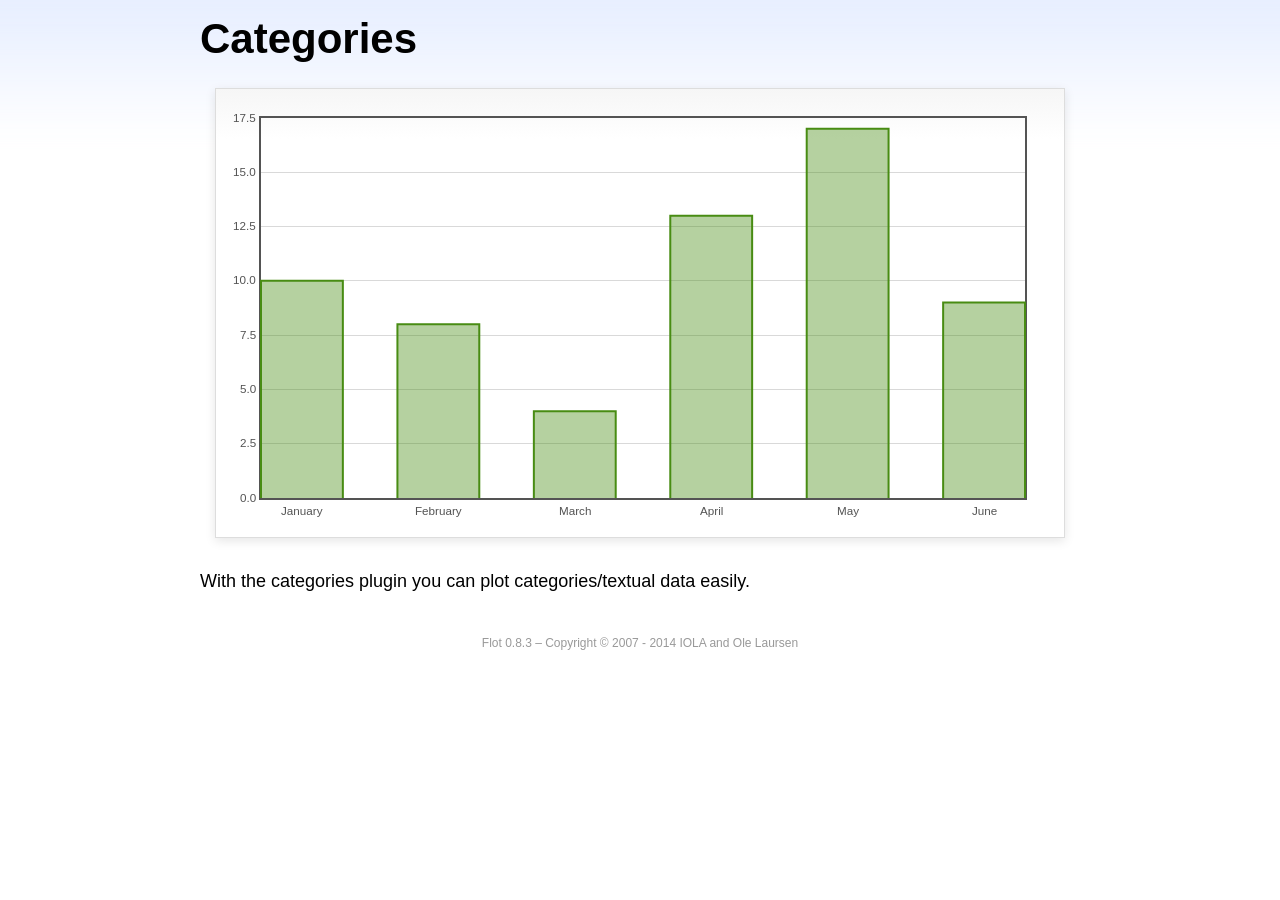
<file: src/main/webapp/res/libs/flot/examples/categories/index.html>
<!DOCTYPE html PUBLIC "-//W3C//DTD HTML 4.01//EN" "http://www.w3.org/TR/html4/strict.dtd">
<html>
<head>
	<meta http-equiv="Content-Type" content="text/html; charset=utf-8">
	<title>Flot Examples: Categories</title>
	<link href="../examples.css" rel="stylesheet" type="text/css">
	<!--[if lte IE 8]><script language="javascript" type="text/javascript" src="../../excanvas.min.js"></script><![endif]-->
	<script language="javascript" type="text/javascript" src="../../jquery.js"></script>
	<script language="javascript" type="text/javascript" src="../../jquery.flot.js"></script>
	<script language="javascript" type="text/javascript" src="../../jquery.flot.categories.js"></script>
	<script type="text/javascript">

	$(function() {

		var data = [ ["January", 10], ["February", 8], ["March", 4], ["April", 13], ["May", 17], ["June", 9] ];

		$.plot("#placeholder", [ data ], {
			series: {
				bars: {
					show: true,
					barWidth: 0.6,
					align: "center"
				}
			},
			xaxis: {
				mode: "categories",
				tickLength: 0
			}
		});

		// Add the Flot version string to the footer

		$("#footer").prepend("Flot " + $.plot.version + " &ndash; ");
	});

	</script>
</head>
<body>

	<div id="header">
		<h2>Categories</h2>
	</div>

	<div id="content">

		<div class="demo-container">
			<div id="placeholder" class="demo-placeholder"></div>
		</div>

		<p>With the categories plugin you can plot categories/textual data easily.</p>

	</div>

	<div id="footer">
		Copyright &copy; 2007 - 2014 IOLA and Ole Laursen
	</div>

</body>
</html>
</file>
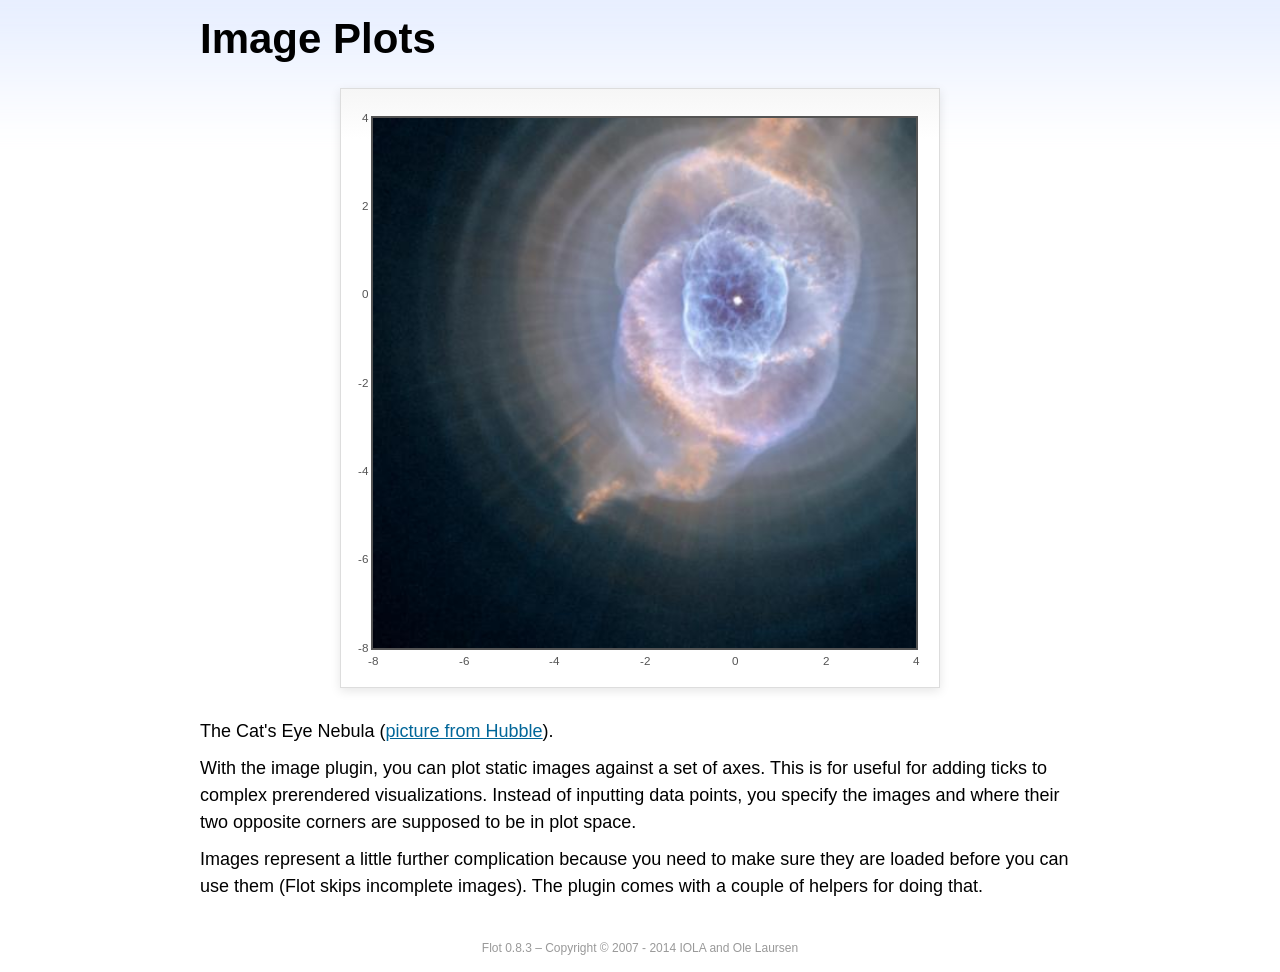
<file: src/main/webapp/res/libs/flot/examples/image/index.html>
<!DOCTYPE html PUBLIC "-//W3C//DTD HTML 4.01//EN" "http://www.w3.org/TR/html4/strict.dtd">
<html>
<head>
	<meta http-equiv="Content-Type" content="text/html; charset=utf-8">
	<title>Flot Examples: Image Plots</title>
	<link href="../examples.css" rel="stylesheet" type="text/css">
	<!--[if lte IE 8]><script language="javascript" type="text/javascript" src="../../excanvas.min.js"></script><![endif]-->
	<script language="javascript" type="text/javascript" src="../../jquery.js"></script>
	<script language="javascript" type="text/javascript" src="../../jquery.flot.js"></script>
	<script language="javascript" type="text/javascript" src="../../jquery.flot.image.js"></script>
	<script type="text/javascript">

	$(function() {

		var data = [[["hs-2004-27-a-large-web.jpg", -10, -10, 10, 10]]];

		var options = {
			series: {
				images: {
					show: true
				}
			},
			xaxis: {
				min: -8,
				max: 4
			},
			yaxis: {
				min: -8,
				max: 4
			}
		};

		$.plot.image.loadDataImages(data, options, function () {
			$.plot("#placeholder", data, options);
		});

		// Add the Flot version string to the footer

		$("#footer").prepend("Flot " + $.plot.version + " &ndash; ");
	});

	</script>
</head>
<body>

	<div id="header">
		<h2>Image Plots</h2>
	</div>

	<div id="content">

		<div class="demo-container" style="width:600px;height:600px;">
			<div id="placeholder" class="demo-placeholder"></div>
		</div>

		<p>The Cat's Eye Nebula (<a href="http://hubblesite.org/gallery/album/nebula/pr2004027a/">picture from Hubble</a>).</p>

		<p>With the image plugin, you can plot static images against a set of axes. This is for useful for adding ticks to complex prerendered visualizations. Instead of inputting data points, you specify the images and where their two opposite corners are supposed to be in plot space.</p>

		<p>Images represent a little further complication because you need to make sure they are loaded before you can use them (Flot skips incomplete images). The plugin comes with a couple of helpers for doing that.</p>

	</div>

	<div id="footer">
		Copyright &copy; 2007 - 2014 IOLA and Ole Laursen
	</div>

</body>
</html>
</file>
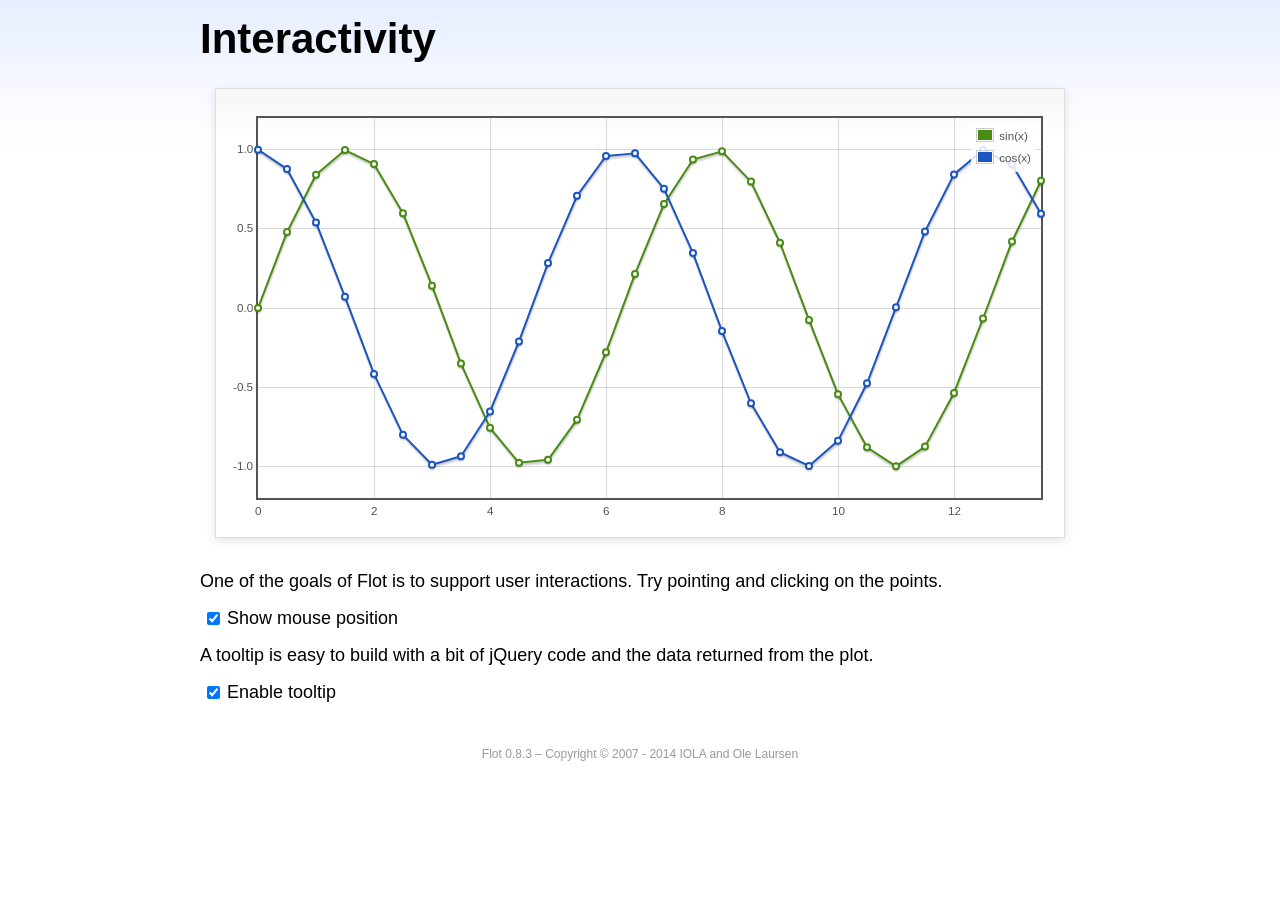
<file: src/main/webapp/res/libs/flot/examples/interacting/index.html>
<!DOCTYPE html PUBLIC "-//W3C//DTD HTML 4.01//EN" "http://www.w3.org/TR/html4/strict.dtd">
<html>
<head>
	<meta http-equiv="Content-Type" content="text/html; charset=utf-8">
	<title>Flot Examples: Interactivity</title>
	<link href="../examples.css" rel="stylesheet" type="text/css">
	<!--[if lte IE 8]><script language="javascript" type="text/javascript" src="../../excanvas.min.js"></script><![endif]-->
	<script language="javascript" type="text/javascript" src="../../jquery.js"></script>
	<script language="javascript" type="text/javascript" src="../../jquery.flot.js"></script>
	<script type="text/javascript">

	$(function() {

		var sin = [],
			cos = [];

		for (var i = 0; i < 14; i += 0.5) {
			sin.push([i, Math.sin(i)]);
			cos.push([i, Math.cos(i)]);
		}

		var plot = $.plot("#placeholder", [
			{ data: sin, label: "sin(x)"},
			{ data: cos, label: "cos(x)"}
		], {
			series: {
				lines: {
					show: true
				},
				points: {
					show: true
				}
			},
			grid: {
				hoverable: true,
				clickable: true
			},
			yaxis: {
				min: -1.2,
				max: 1.2
			}
		});

		$("<div id='tooltip'></div>").css({
			position: "absolute",
			display: "none",
			border: "1px solid #fdd",
			padding: "2px",
			"background-color": "#fee",
			opacity: 0.80
		}).appendTo("body");

		$("#placeholder").bind("plothover", function (event, pos, item) {

			if ($("#enablePosition:checked").length > 0) {
				var str = "(" + pos.x.toFixed(2) + ", " + pos.y.toFixed(2) + ")";
				$("#hoverdata").text(str);
			}

			if ($("#enableTooltip:checked").length > 0) {
				if (item) {
					var x = item.datapoint[0].toFixed(2),
						y = item.datapoint[1].toFixed(2);

					$("#tooltip").html(item.series.label + " of " + x + " = " + y)
						.css({top: item.pageY+5, left: item.pageX+5})
						.fadeIn(200);
				} else {
					$("#tooltip").hide();
				}
			}
		});

		$("#placeholder").bind("plotclick", function (event, pos, item) {
			if (item) {
				$("#clickdata").text(" - click point " + item.dataIndex + " in " + item.series.label);
				plot.highlight(item.series, item.datapoint);
			}
		});

		// Add the Flot version string to the footer

		$("#footer").prepend("Flot " + $.plot.version + " &ndash; ");
	});

	</script>
</head>
<body>
	<div id="header">
		<h2>Interactivity</h2>
	</div>

	<div id="content">

		<div class="demo-container">
			<div id="placeholder" class="demo-placeholder"></div>
		</div>

		<p>One of the goals of Flot is to support user interactions. Try pointing and clicking on the points.</p>

		<p>
			<label><input id="enablePosition" type="checkbox" checked="checked"></input>Show mouse position</label>
			<span id="hoverdata"></span>
			<span id="clickdata"></span>
		</p>

		<p>A tooltip is easy to build with a bit of jQuery code and the data returned from the plot.</p>

		<p><label><input id="enableTooltip" type="checkbox" checked="checked"></input>Enable tooltip</label></p>

	</div>

	<div id="footer">
		Copyright &copy; 2007 - 2014 IOLA and Ole Laursen
	</div>

</body>
</html>
</file>
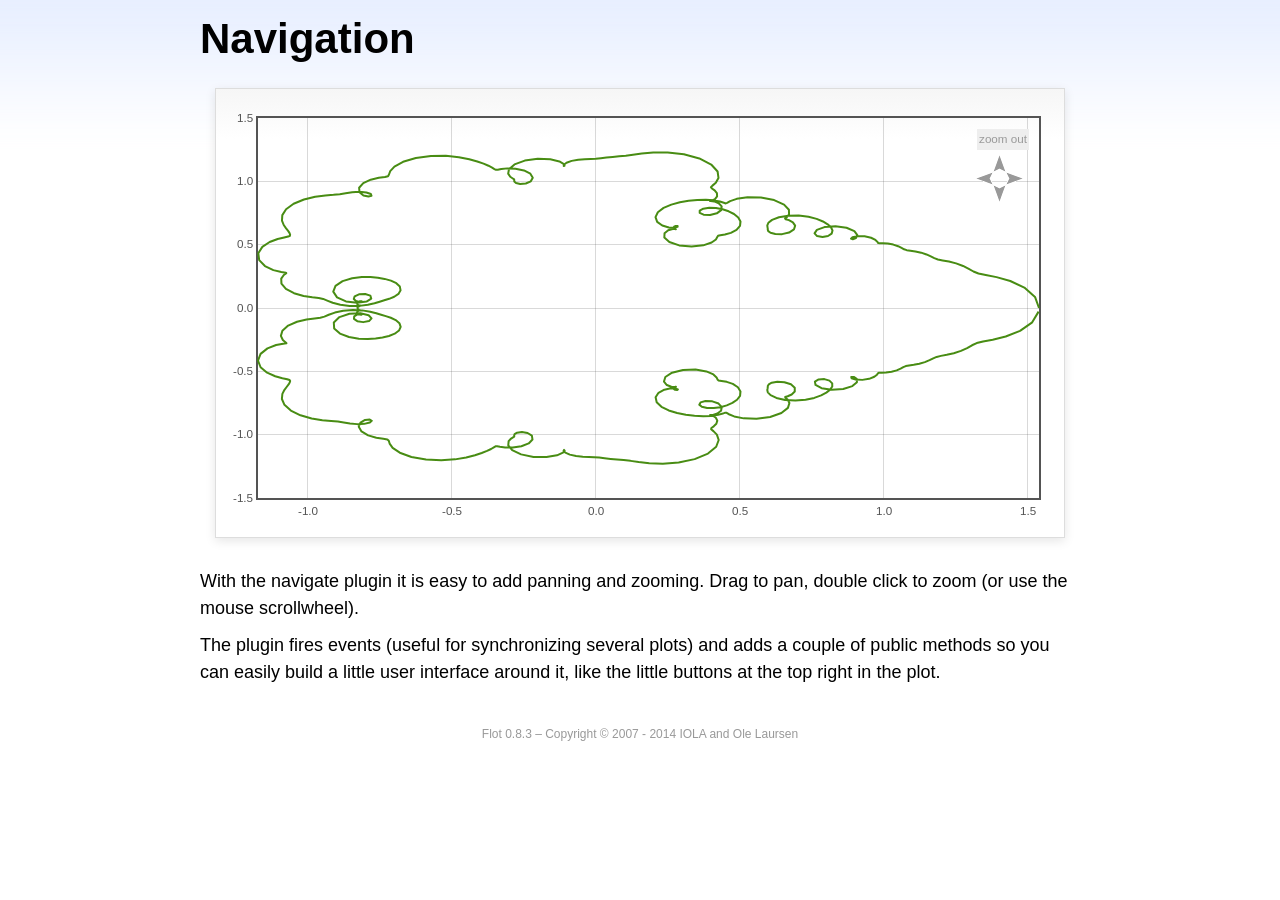
<file: src/main/webapp/res/libs/flot/examples/navigate/index.html>
<!DOCTYPE html PUBLIC "-//W3C//DTD HTML 4.01//EN" "http://www.w3.org/TR/html4/strict.dtd">
<html>
<head>
	<meta http-equiv="Content-Type" content="text/html; charset=utf-8">
	<title>Flot Examples: Navigation</title>
	<link href="../examples.css" rel="stylesheet" type="text/css">
	<style type="text/css">

	#placeholder .button {
		position: absolute;
		cursor: pointer;
	}

	#placeholder div.button {
		font-size: smaller;
		color: #999;
		background-color: #eee;
		padding: 2px;
	}
	.message {
		padding-left: 50px;
		font-size: smaller;
	}

	</style>
	<!--[if lte IE 8]><script language="javascript" type="text/javascript" src="../../excanvas.min.js"></script><![endif]-->
	<script language="javascript" type="text/javascript" src="../../jquery.js"></script>
	<script language="javascript" type="text/javascript" src="../../jquery.flot.js"></script>
	<script language="javascript" type="text/javascript" src="../../jquery.flot.navigate.js"></script>
	<script type="text/javascript">

	$(function() {

		// generate data set from a parametric function with a fractal look

		function sumf(f, t, m) {
			var res = 0;
			for (var i = 1; i < m; ++i) {
				res += f(i * i * t) / (i * i);
			}
			return res;
		}

		var d1 = [];
		for (var t = 0; t <= 2 * Math.PI; t += 0.01) {
			d1.push([sumf(Math.cos, t, 10), sumf(Math.sin, t, 10)]);
		}

		var data = [ d1 ],
			placeholder = $("#placeholder");

		var plot = $.plot(placeholder, data, {
			series: {
				lines: {
					show: true
				},
				shadowSize: 0
			},
			xaxis: {
				zoomRange: [0.1, 10],
				panRange: [-10, 10]
			},
			yaxis: {
				zoomRange: [0.1, 10],
				panRange: [-10, 10]
			},
			zoom: {
				interactive: true
			},
			pan: {
				interactive: true
			}
		});

		// show pan/zoom messages to illustrate events 

		placeholder.bind("plotpan", function (event, plot) {
			var axes = plot.getAxes();
			$(".message").html("Panning to x: "  + axes.xaxis.min.toFixed(2)
			+ " &ndash; " + axes.xaxis.max.toFixed(2)
			+ " and y: " + axes.yaxis.min.toFixed(2)
			+ " &ndash; " + axes.yaxis.max.toFixed(2));
		});

		placeholder.bind("plotzoom", function (event, plot) {
			var axes = plot.getAxes();
			$(".message").html("Zooming to x: "  + axes.xaxis.min.toFixed(2)
			+ " &ndash; " + axes.xaxis.max.toFixed(2)
			+ " and y: " + axes.yaxis.min.toFixed(2)
			+ " &ndash; " + axes.yaxis.max.toFixed(2));
		});

		// add zoom out button 

		$("<div class='button' style='right:20px;top:20px'>zoom out</div>")
			.appendTo(placeholder)
			.click(function (event) {
				event.preventDefault();
				plot.zoomOut();
			});

		// and add panning buttons

		// little helper for taking the repetitive work out of placing
		// panning arrows

		function addArrow(dir, right, top, offset) {
			$("<img class='button' src='arrow-" + dir + ".gif' style='right:" + right + "px;top:" + top + "px'>")
				.appendTo(placeholder)
				.click(function (e) {
					e.preventDefault();
					plot.pan(offset);
				});
		}

		addArrow("left", 55, 60, { left: -100 });
		addArrow("right", 25, 60, { left: 100 });
		addArrow("up", 40, 45, { top: -100 });
		addArrow("down", 40, 75, { top: 100 });

		// Add the Flot version string to the footer

		$("#footer").prepend("Flot " + $.plot.version + " &ndash; ");
	});

	</script>
</head>
<body>

	<div id="header">
		<h2>Navigation</h2>
	</div>

	<div id="content">

		<div class="demo-container">
			<div id="placeholder" class="demo-placeholder"></div>
		</div>

		<p class="message"></p>

		<p>With the navigate plugin it is easy to add panning and zooming. Drag to pan, double click to zoom (or use the mouse scrollwheel).</p>

		<p>The plugin fires events (useful for synchronizing several plots) and adds a couple of public methods so you can easily build a little user interface around it, like the little buttons at the top right in the plot.</p>

	</div>

	<div id="footer">
		Copyright &copy; 2007 - 2014 IOLA and Ole Laursen
	</div>

</body>
</html>
</file>
<file: src/main/webapp/res/libs/flot/examples/examples.css>
* {	padding: 0; margin: 0; vertical-align: top; }

body {
	background: url(background.png) repeat-x;
	font: 18px/1.5em "proxima-nova", Helvetica, Arial, sans-serif;
}

a {	color: #069; }
a:hover { color: #28b; }

h2 {
	margin-top: 15px;
	font: normal 32px "omnes-pro", Helvetica, Arial, sans-serif;
}

h3 {
	margin-left: 30px;
	font: normal 26px "omnes-pro", Helvetica, Arial, sans-serif;
	color: #666;
}

p {
	margin-top: 10px;
}

button {
	font-size: 18px;
	padding: 1px 7px;
}

input {
	font-size: 18px;
}

input[type=checkbox] {
	margin: 7px;
}

#header {
	position: relative;
	width: 900px;
	margin: auto;
}

#header h2 {
	margin-left: 10px;
	vertical-align: middle;
	font-size: 42px;
	font-weight: bold;
	text-decoration: none;
	color: #000;
}

#content {
	width: 880px;
	margin: 0 auto;
	padding: 10px;
}

#footer {
	margin-top: 25px;
	margin-bottom: 10px;
	text-align: center;
	font-size: 12px;
	color: #999;
}

.demo-container {
	box-sizing: border-box;
	width: 850px;
	height: 450px;
	padding: 20px 15px 15px 15px;
	margin: 15px auto 30px auto;
	border: 1px solid #ddd;
	background: #fff;
	background: linear-gradient(#f6f6f6 0, #fff 50px);
	background: -o-linear-gradient(#f6f6f6 0, #fff 50px);
	background: -ms-linear-gradient(#f6f6f6 0, #fff 50px);
	background: -moz-linear-gradient(#f6f6f6 0, #fff 50px);
	background: -webkit-linear-gradient(#f6f6f6 0, #fff 50px);
	box-shadow: 0 3px 10px rgba(0,0,0,0.15);
	-o-box-shadow: 0 3px 10px rgba(0,0,0,0.1);
	-ms-box-shadow: 0 3px 10px rgba(0,0,0,0.1);
	-moz-box-shadow: 0 3px 10px rgba(0,0,0,0.1);
	-webkit-box-shadow: 0 3px 10px rgba(0,0,0,0.1);
}

.demo-placeholder {
	width: 100%;
	height: 100%;
	font-size: 14px;
	line-height: 1.2em;
}

.legend table {
	border-spacing: 5px;
}
</file>
